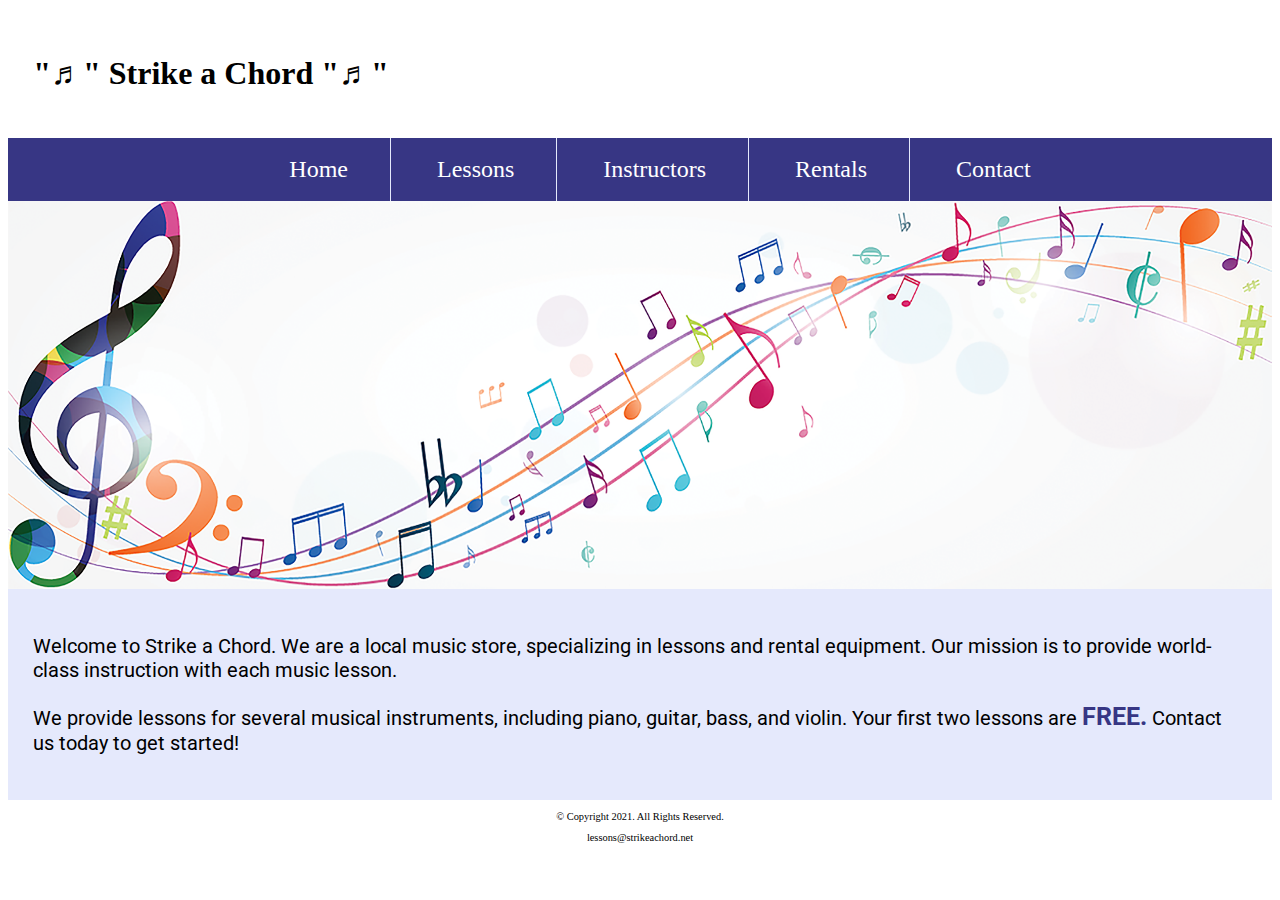
<file: Lab1/music/Index.html>
<!DOCTYPE html>
<!--Student  Name:Theodore Petrides
  File  Name:HTMLlabs CH2
  Date:
-->
<html lang="en">
  <head>
    <link rel="shortcut icon" href="images/favicon.ico"><link rel="icon" type="image/png" sizes="32x32" href="images/favicon-32.png"><link rel="apple-touch-icon" sizes="180x180" href="images/apple- touch-icon.png"><link rel="icon" sizes="192x192" href="images/android-chrome-192.png">
    <meta charset="utf-8">
    <meta name="viewport" content="width=device-width, initial-scale=1.0">
    <link rel="stylesheet" href="css/styles.css">
    <link rel="preconnect" href="https://fonts.googleapis.com">
<link rel="preconnect" href="https://fonts.gstatic.com" crossorigin>
<link href="https://fonts.googleapis.com/css2?family=DM+Serif+Display:ital@1&family=Roboto&display=swap" rel="stylesheet">

    <title>Strike a Chord: Home page </title>
  </head>
  <body>
    <header>
      <h1>"<span class="tab-desk">&#9836;</span>" Strike a Chord "<span class="tab-desk">&#9836;</span>"</h1>
    </header>

    <nav>
      <ul>
            <li><a href="index.html">Home</a></li>
            <li><a href="Lessons.html">Lessons</a></li>
            <li><a href="instructors.html">Instructors</a></li>
            <li><a href="rentals.html">Rentals</a></li>
            <li><a href="contact.html">Contact</a></li>
        </ul>
    </nav>

    <!-- Hero Image -->
    <div class="tab-desk" id="hero">
      <img src="images/music-notes.png" alt="colorful music notes">
    </div>
<!-- Use the main area to add the main content to the webpage -->
    <main>
      <div id="intro">

        <p>Welcome to Strike a Chord. We are a local music store, specializing in
       lessons and rental equipment. Our mission is to provide world-class
       instruction with each music lesson.</p>

       <p>We provide lessons for several musical instruments, including piano,
          guitar, bass, and violin. Your first two lessons are <span class="action">FREE.</span> Contact us
         today to get started!</p>
     </div>
    </main>

    <footer>
      <p>&copy; Copyright 2021. All Rights Reserved.</p>
      <p>lessons@strikeachord.net</p>
    </footer>

  </body>
</html>
</file>
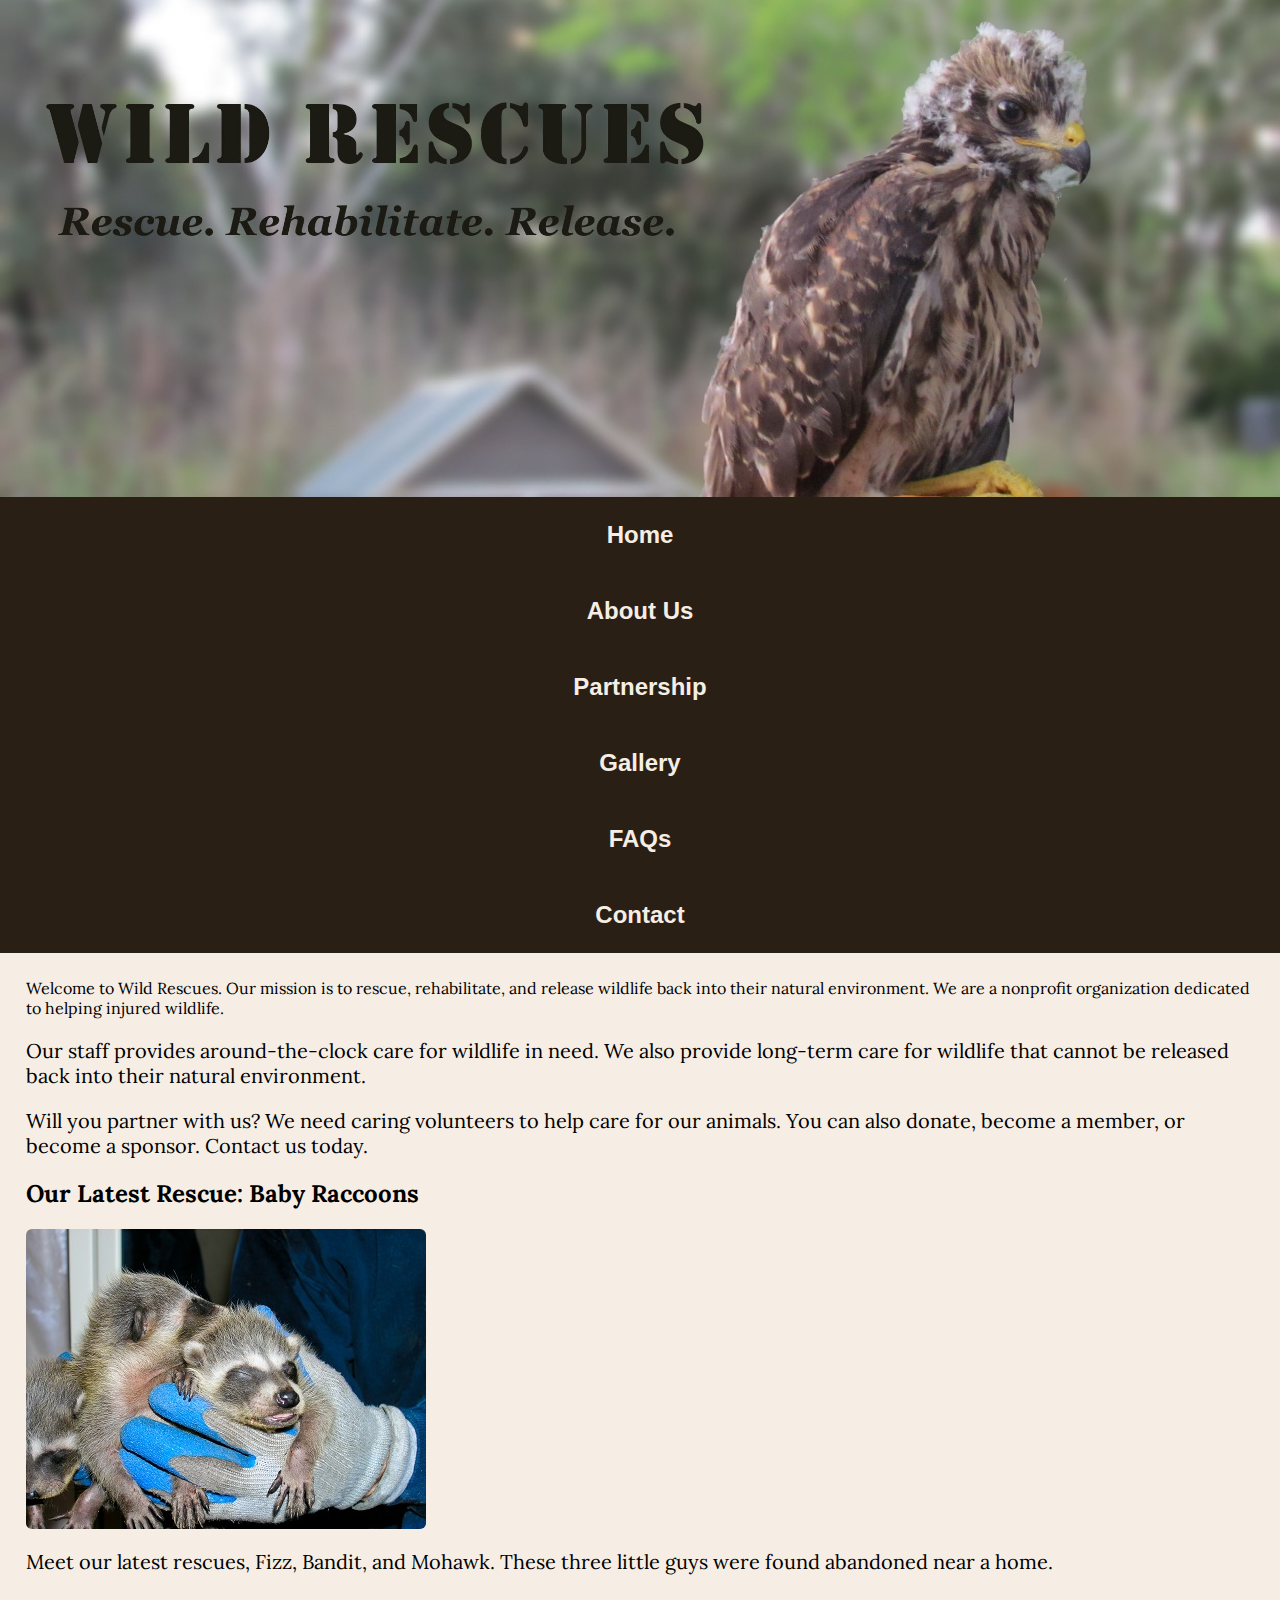
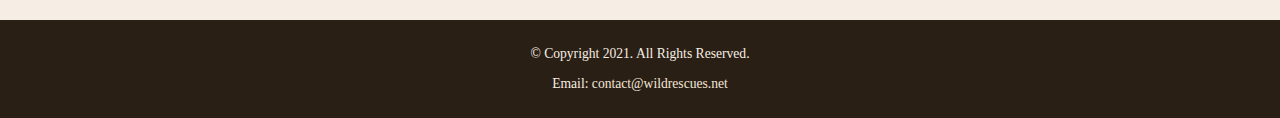
<file: Lab2/Rescue/index.html>
<!DOCTYPE html>
<!--Student  Name:Theodore Petrides
  File  Name:HTMLlabs CH2
  Date:
-->
<html lang="en">
  <head>
    <link rel="shortcut icon" href="images/favicon.ico"><link rel="icon" type="image/png" sizes="32x32" href="images/favicon-32.png"><link rel="apple-touch-icon" sizes="180x180" href="images/apple- touch-icon.png"><link rel="icon" sizes="192x192" href="images/android-chrome-192.png">
    <link rel="preconnect" href="https://fonts.googleapis.com">
    <link rel="preconnect" href="https://fonts.gstatic.com" crossorigin>
    <link href="https://fonts.googleapis.com/css2?family=Emblema+One&family=Lora&display=swap" rel="stylesheet">

    <meta charset="utf-8">
    <meta name="viewport" content="width=device-width, initial-scale=1.0">
    <link rel="stylesheet" href="css/styles.css">
    <title>Wild Rescues: Home </title>
  </head>
  <body>
    <div id="wrapper">
    <header>
      <div class="tab-desk"
      <a href="index.html"><img src="images/baby-hawk.jpg" alt="rescued baby hawk"></a>
    </div>

    <div class="mobile">
      <h1>&#128062; Wild Rescues</h1>
      <h3>Rescue. Rehabilitate. Release.</h3>

    </div>
    </header>

    <nav>
      <ul>
      <li><a href="index.html">Home</a></li>
    <li><a href="about.html">About Us</a></li>
    <li><a href="partnership.html">Partnership</a></li>
    <li><a href="gallery.html">Gallery</a></li>
    <li><a href="faqs.html">FAQs</a></li>
    <li><a href="contact.html">Contact</a></li>
  </ul>
    </nav>
<!-- Use the main area to add the main content to the webpage -->
    <main>
      <div id="welcome"
    <p>Welcome to Wild Rescues. Our mission is to rescue, rehabilitate, and
       release wildlife back into their natural environment. We are a nonprofit
        organization dedicated to helping injured wildlife.</p>

        <p>Our staff provides around-the-clock care for wildlife in need. We
          also provide long-term care for wildlife that cannot be released back
          into their natural environment.</p><p>Will you partner with us? We
            need caring volunteers to help care for our animals. You can also
            donate, become a member, or become a sponsor. Contact us today.</p>
 </div>

 <div id="latest">
   <h2>Our Latest Rescue: Baby Raccoons</h2>
   <img src="images/baby-raccoons.jpg" alt="hands holding three baby raccoons" class="round">
      <p>Meet our latest rescues, Fizz, Bandit, and Mohawk. These three little
        guys were found abandoned near a home.</p>
      </div>
    </main>


    <footer>
      <p>&copy; Copyright 2021. All Rights Reserved.</p>
       <p>Email: <a href="mailto:contact@wildrescues.net">contact@wildrescues.net</a></p>
    </footer>
</div>
  </body>
</html>
</file>
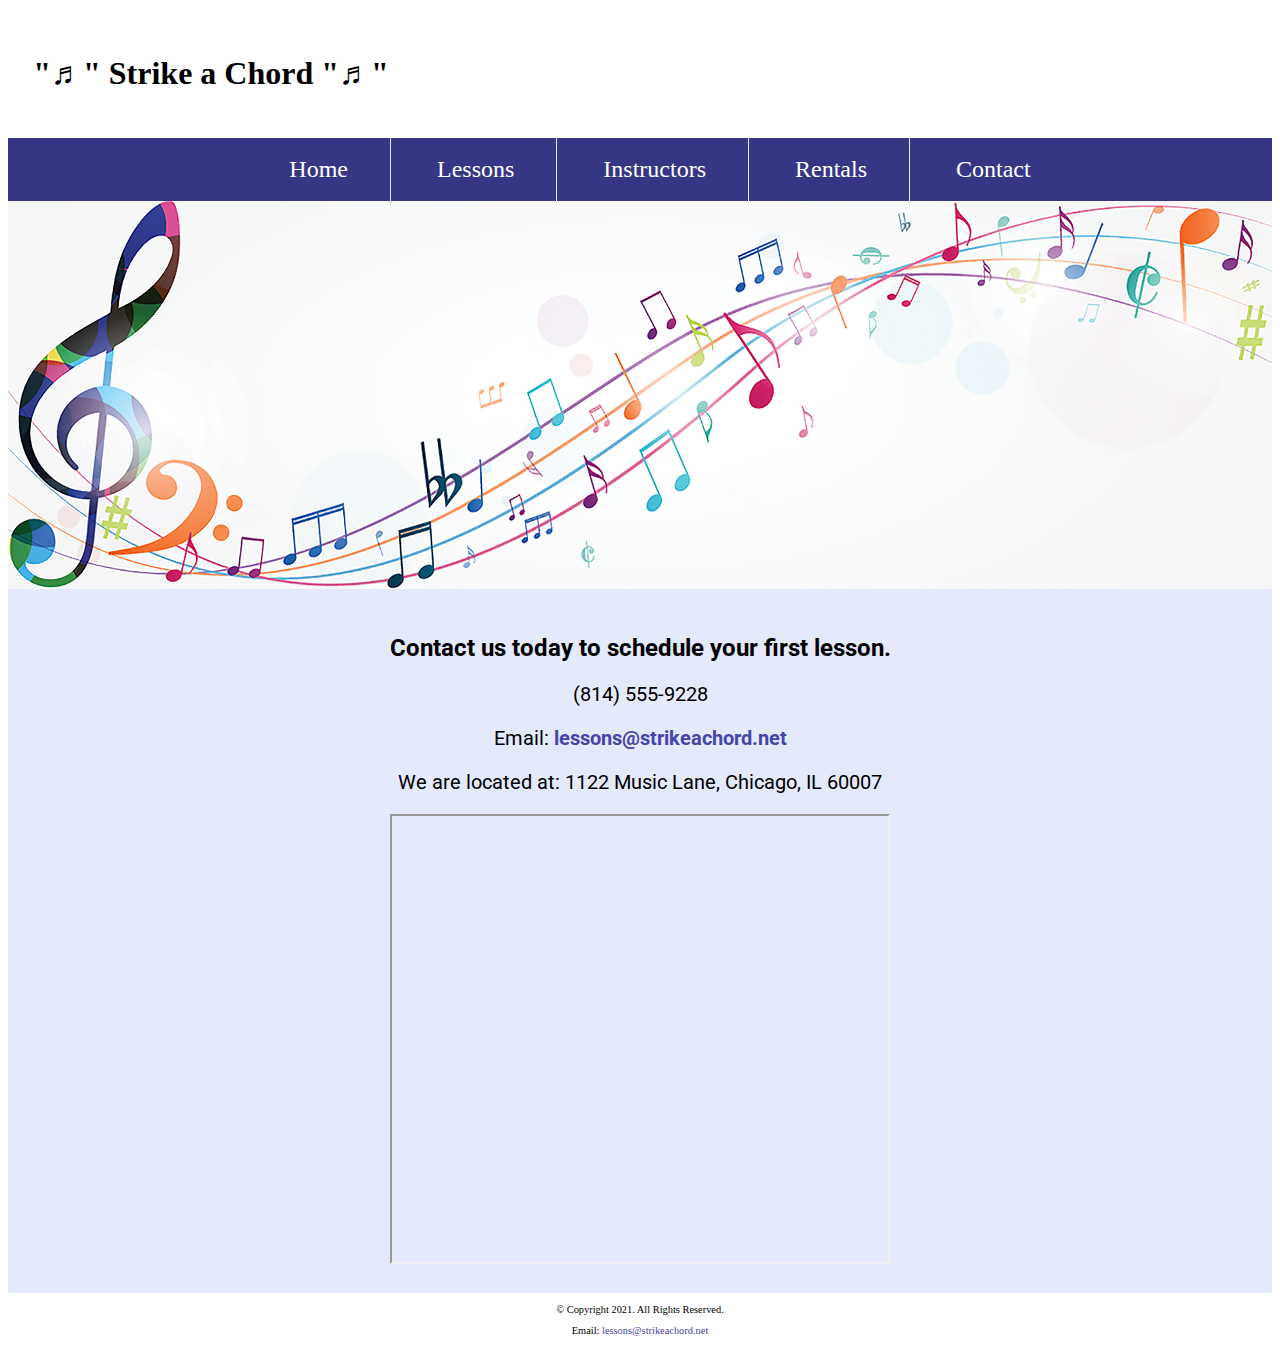
<file: Lab1/music/contact.html>
<!DOCTYPE html>
<!--Student  Name:Theodore Petrides
  File  Name:HTMLlabs CH2
  Date:
-->
<html lang="en">
  <head>
    <link rel="shortcut icon" href="images/favicon.ico"><link rel="icon" type="image/png" sizes="32x32" href="images/favicon-32.png"><link rel="apple-touch-icon" sizes="180x180" href="images/apple- touch-icon.png"><link rel="icon" sizes="192x192" href="images/android-chrome-192.png">
    <meta charset="utf-8">
    <meta name="viewport" content="width=device-width, initial-scale=1.0">
      <link rel="stylesheet" href="css/styles.css">
      <link rel="preconnect" href="https://fonts.googleapis.com">
<link rel="preconnect" href="https://fonts.gstatic.com" crossorigin>
<link href="https://fonts.googleapis.com/css2?family=DM+Serif+Display:ital@1&family=Roboto&display=swap" rel="stylesheet">

    <title>Strike a Chord: Contact </title>
  </head>
  <body>
    <header>
  <h1>"<span class="tab-desk">&#9836;</span>" Strike a Chord "<span class="tab-desk">&#9836;</span>"</h1>
    </header>

    <nav>
      <ul>
            <li><a href="index.html">Home</a></li>
            <li><a href="Lessons.html">Lessons</a></li>
            <li><a href="instructors.html">Instructors</a></li>
            <li><a href="rentals.html">Rentals</a></li>
            <li><a href="contact.html">Contact</a></li>
        </ul>
    </nav>
    <!-- Hero Image -->
    <div class="tab-desk" id="hero">
      <img src="images/music-notes.png" alt="colorful music notes">
    </div>
<!-- Use the main area to add the main content to the webpage -->
    <main>
      <div id="contact">
      <h2>Contact us today to schedule your first lesson.</h2>
        <p class="tel-link mobile">(814) 555-9228</p>
        <p class="tab-desk">(814) 555-9228</p>
        <p>Email: <a class="email-link" href=”mailto:lessons@strikeachord.net”>lessons@strikeachord.net</a></p>
        <p>We are located at: 1122 Music Lane, Chicago, IL 60007</p>
        <iframe src="https://www.google.com/maps/embed?pb=!1m18!1m12!1m3!1d47430.57874990645!2d-88.027712447771!3d42.012911028049
        02!2m3!1f0!2f0!3f0!3m2!1i1024!2i768!4f13.1!3m3!1m2!1s0x880fb1c87fb312c1%3A0x74fc2bccb9ea251e!2sElk%20Grove%20Village%2C%20
        IL%2060007!5e0!3m2!1sen!2sus!4v1663879519491!5m2!1sen!2sus" width="600" height="450" class="map" allowfullscreen="" lo
        ading="lazy" referrerpolicy="no-referrer-when-downgrade">
      </iframe>

      </div>
    </main>

    <footer>
      <p>&copy; Copyright 2021. All Rights Reserved.</p>
      <p>Email: <a href="mailto:lessons@strikechord.net">lessons@strikeachord.net</a></p>
    </footer>

  </body>
</html>
</file>
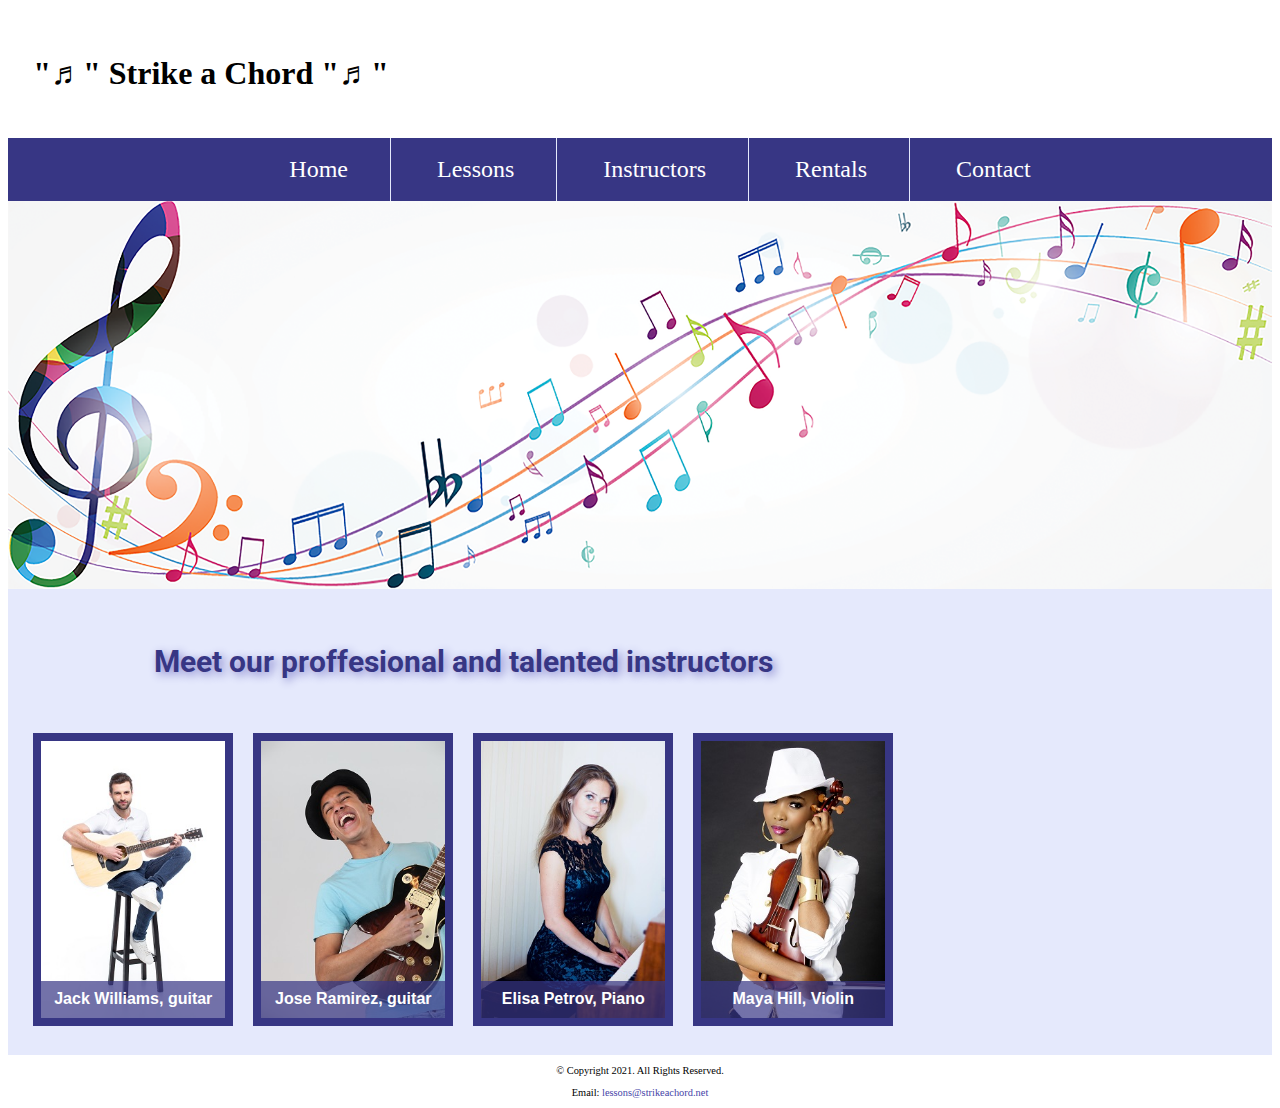
<file: Lab1/music/instructors.html>
<!DOCTYPE html>
<!--Student  Name:Theodore Petrides
  File  Name:HTMLlabs CH2
  Date:
-->
<html lang="en">
  <head>
    <link rel="shortcut icon" href="images/favicon.ico"><link rel="icon" type="image/png" sizes="32x32" href="images/favicon-32.png"><link rel="apple-touch-icon" sizes="180x180" href="images/apple- touch-icon.png"><link rel="icon" sizes="192x192" href="images/android-chrome-192.png">
    <meta charset="utf-8">
    <meta name="viewport" content="width=device-width, initial-scale=1.0">
      <link rel="stylesheet" href="css/styles.css">
      <link rel="preconnect" href="https://fonts.googleapis.com">
<link rel="preconnect" href="https://fonts.gstatic.com" crossorigin>
<link href="https://fonts.googleapis.com/css2?family=DM+Serif+Display:ital@1&family=Roboto&display=swap" rel="stylesheet">

    <title>Strike a Chord: Instructors </title>
  </head>
  <body>
    <header>
    <h1>"<span class="tab-desk">&#9836;</span>" Strike a Chord "<span class="tab-desk">&#9836;</span>"</h1>
    </header>

    <nav>
      <ul>
            <li><a href="index.html">Home</a></li>
            <li><a href="Lessons.html">Lessons</a></li>
            <li><a href="instructors.html">Instructors</a></li>
            <li><a href="rentals.html">Rentals</a></li>
            <li><a href="contact.html">Contact</a></li>
        </ul>
    </nav>
    <!-- Hero Image -->
    <div class="tab-desk" id="hero">
      <img src="images/music-notes.png" alt="colorful music notes">
    </div>
<!-- Use the main area to add the main content to the webpage -->
    <main class="grid">
      <aside>
        <p>Meet our proffesional and talented instructors</p>
      </aside>
      <figure>
            <img src="images/guitar-instructor.jpg" alt="guitar instructor">
            <figcaption>Jack Williams, guitar
            </figcaption>
          </figure>

            <figure>
                <img src="images/electric-guitar-instructor.jpg" alt="electric guitar instructor">
                <figcaption>Jose Ramirez, guitar
                </figcaption>
                </figure>

                <figure>
                <img src="images/piano-instructor.jpg" alt="Piano instructor">
                <figcaption> Elisa Petrov, Piano
                </figcaption>
                </figure>

                <figure>
                  <img src="images/violin-instructor.jpg" alt="Violin instructor">
                  <figcaption>
                    Maya Hill, Violin
                  </figcaption>
                </figure>
    </main>

    <footer>
      <p>&copy; Copyright 2021. All Rights Reserved.</p>
      <p>Email: <a href="mailto:lessons@strikechord.net">lessons@strikeachord.net</a></p>
    </footer>

  </body>
</html>
</file>
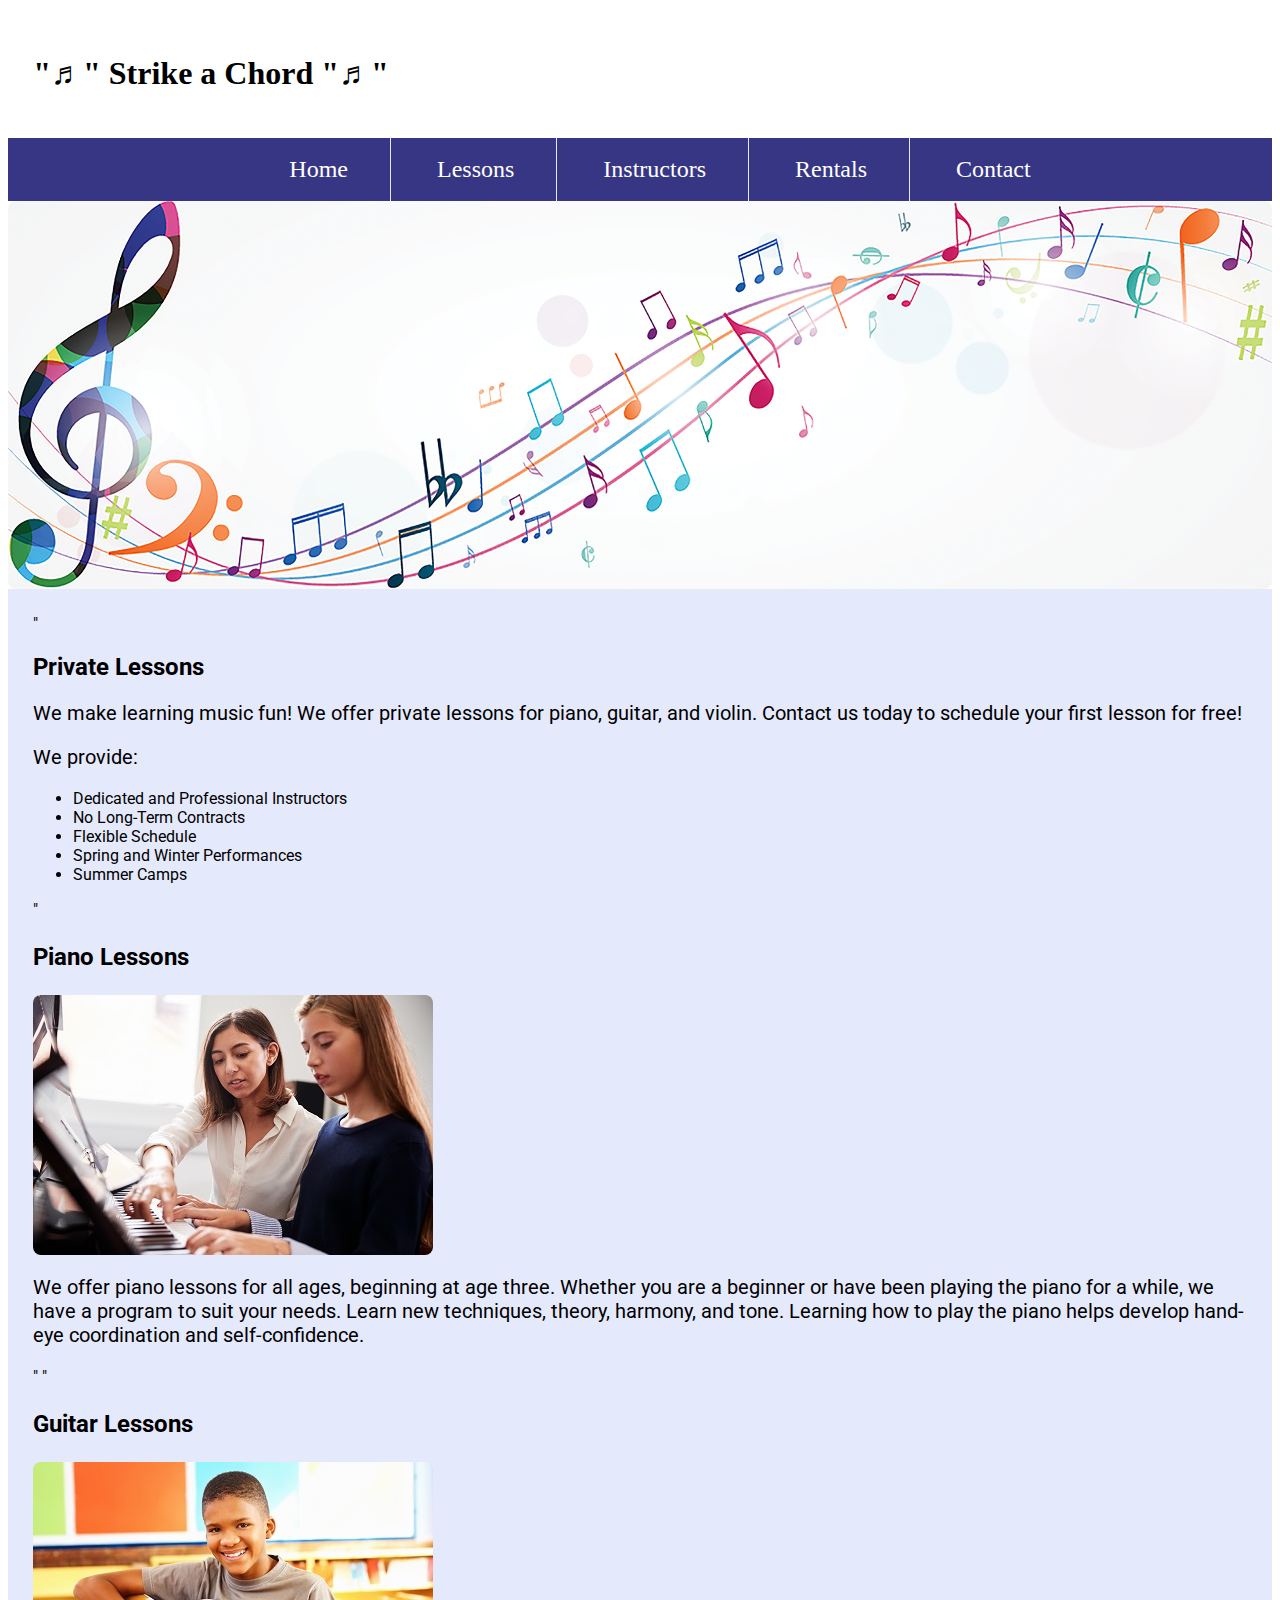
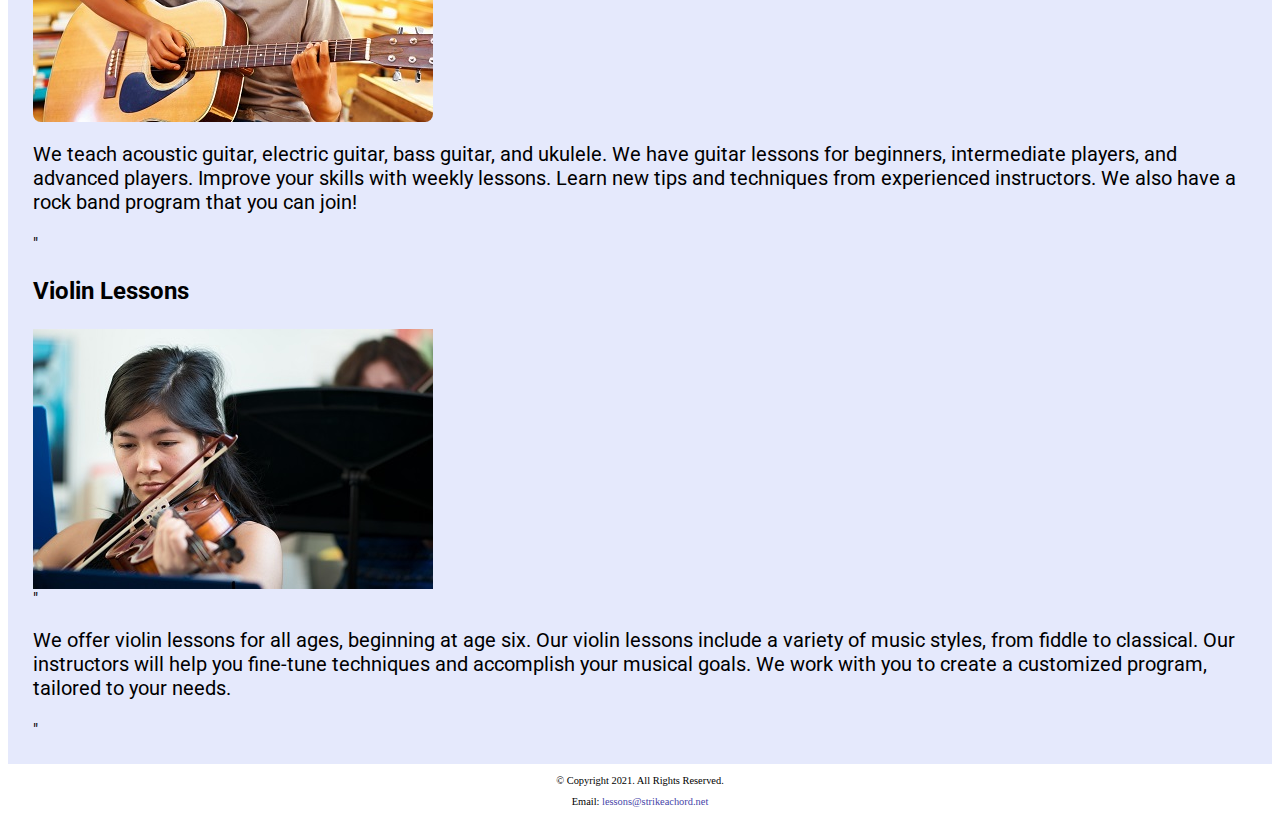
<file: Lab1/music/lessons.html>
<!DOCTYPE html>
<!--Student  Name:Theodore Petrides
  File  Name:HTMLlabs CH2
  Date:
-->
<html lang="en">
  <head>
    <link rel="shortcut icon" href="images/favicon.ico"><link rel="icon" type="image/png" sizes="32x32" href="images/favicon-32.png"><link rel="apple-touch-icon" sizes="180x180" href="images/apple- touch-icon.png"><link rel="icon" sizes="192x192" href="images/android-chrome-192.png">
    <meta charset="utf-8">
    <meta name="viewport" content="width=device-width, initial-scale=1.0">
      <link rel="stylesheet" href="css/styles.css">
      <link rel="preconnect" href="https://fonts.googleapis.com">
<link rel="preconnect" href="https://fonts.gstatic.com" crossorigin>
<link href="https://fonts.googleapis.com/css2?family=DM+Serif+Display:ital@1&family=Roboto&display=swap" rel="stylesheet">

    <title>Strike a Chord: Lessons </title>
  </head>
  <body>
    <header>
    <h1>"<span class="tab-desk">&#9836;</span>" Strike a Chord "<span class="tab-desk">&#9836;</span>"</h1>
    </header>

    <nav>
      <ul>
            <li><a href="index.html">Home</a></li>
            <li><a href="Lessons.html">Lessons</a></li>
            <li><a href="instructors.html">Instructors</a></li>
            <li><a href="rentals.html">Rentals</a></li>
            <li><a href="contact.html">Contact</a></li>
        </ul>
    </nav>
    <!-- Hero Image -->
    <section="hero" class="tab-desk">
      <img src="images/music-notes.png" alt="colorful music notes" class="round">
    </section>
<!-- Use the main area to add the main content to the webpage -->
    <main>
      <section="info">
        "<h2>Private Lessons</h2><p>We make learning music fun! We offer private
           lessons for piano, guitar, and violin. Contact us today to schedule your
            first lesson  for free! </p>

            <p>We provide:</p>
            <ul>
              <li>Dedicated and Professional Instructors</li>
              <li>No Long-Term Contracts</li>
              <li>Flexible Schedule</li>
              <li>Spring and Winter Performances</li>
              <li>Summer Camps</li>
            </ul>"
      </section>

      <section="piano">
        <h3>Piano Lessons</h3>
        <img src="images/piano-lesson.jpg" alt="piano teacher and student sitting at a piano" class="round">
        <p>We offer piano lessons for all ages, beginning at age three. Whether
           you are a beginner or have been playing the piano for a while, we have
           a program to suit your needs. Learn new techniques, theory, harmony, and
            tone. Learning how to play the piano helps develop hand-eye coordination
            and self-confidence.</p>"
      </section>

      <section="guitar">

      "<h3>Guitar Lessons</h3>
      <img src="images/child-guitar.jpg" alt="child with a smile holding a guitar" class="round">
      <p>We teach acoustic guitar, electric guitar, bass guitar, and ukulele.
         We have guitar lessons for beginners, intermediate players, and advanced
          players. Improve your skills with weekly lessons. Learn new tips and
          techniques from experienced instructors. We also have a rock band program
           that you can join!</p>"
         </section>

           <section=violin>
            <h3>Violin Lessons</h3>
             <img src="images/woman-violin.jpg" alt="woman playing the violin" >
             "<p>We offer violin lessons for all ages, beginning at age six. Our
                violin lessons include a variety of music styles, from fiddle to
                 classical. Our instructors will help you fine-tune techniques
                  and accomplish your musical goals. We work with you to create
                  a customized program, tailored to your needs.</p>"
                </section>


    </main>

    <footer>
      <p>&copy; Copyright 2021. All Rights Reserved.</p>
      <p>Email: <a href="mailto:lessons@strikechord.net">lessons@strikeachord.net</a></p>
    </footer>

  </body>
</html>
</file>
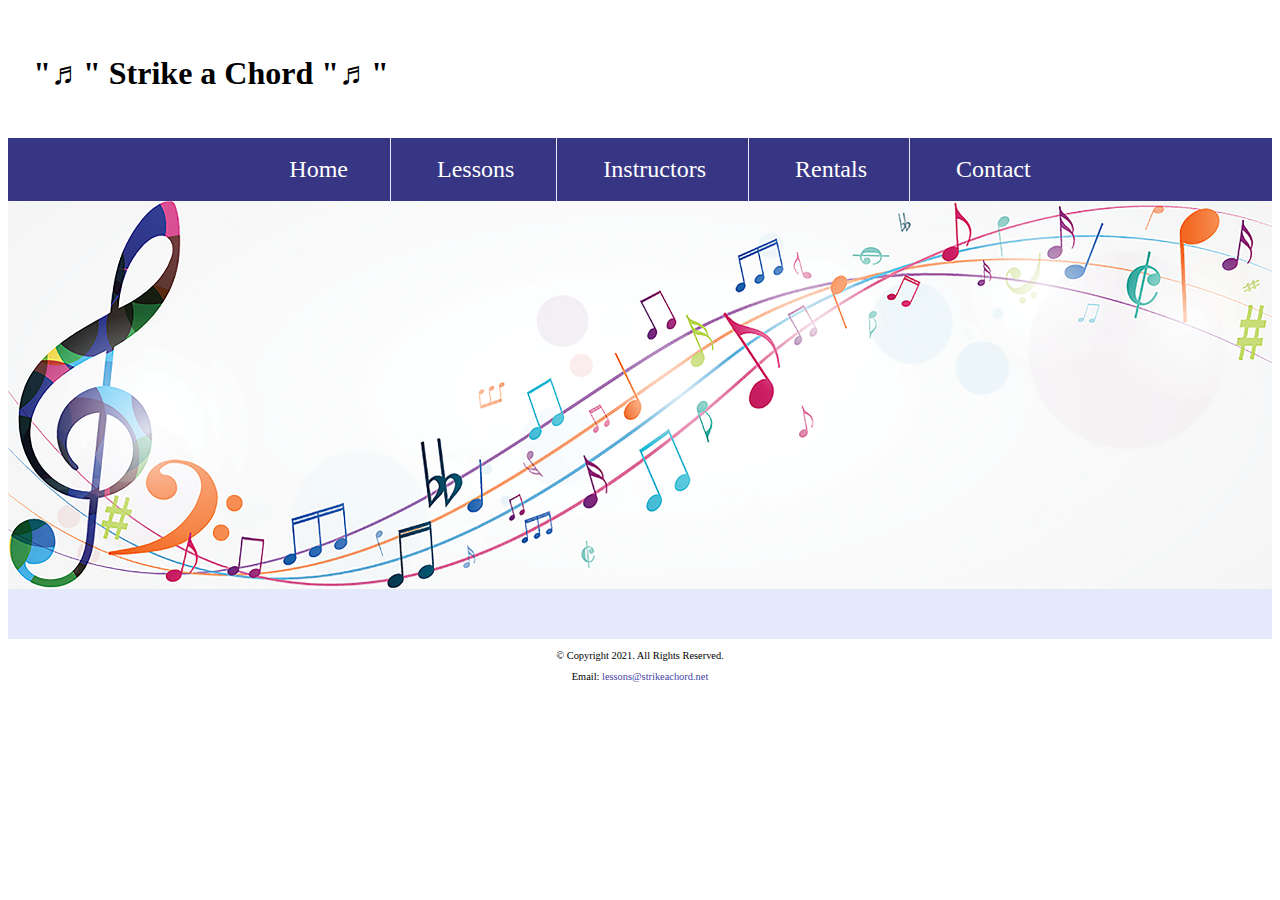
<file: Lab1/music/Template.html>
<!DOCTYPE html>
<!--Student  Name:Theodore Petrides
  File  Name:HTMLlabs CH2
  Date:
-->
<html lang="en">
  <head>
    <link rel="shortcut icon" href="images/favicon.ico"><link rel="icon" type="image/png" sizes="32x32" href="images/favicon-32.png"><link rel="apple-touch-icon" sizes="180x180" href="images/apple- touch-icon.png"><link rel="icon" sizes="192x192" href="images/android-chrome-192.png">
    <meta charset="utf-8">
    <meta name="viewport" content="width=device-width, initial-scale=1.0">
      <link rel="stylesheet" href="css/styles.css">
      <link rel="preconnect" href="https://fonts.googleapis.com">
<link rel="preconnect" href="https://fonts.gstatic.com" crossorigin>
<link href="https://fonts.googleapis.com/css2?family=DM+Serif+Display:ital@1&family=Roboto&display=swap" rel="stylesheet">

    <title>Strike a Chord: Template </title>
  </head>
  <body>
    <header>
    <h1>"<span class="tab-desk">&#9836;</span>" Strike a Chord "<span class="tab-desk">&#9836;</span>"</h1>
    </header>

    <nav>
      <ul>
            <li><a href="index.html">Home</a></li>
            <li><a href="Lessons.html">Lessons</a></li>
            <li><a href="instructors.html">Instructors</a></li>
            <li><a href="rentals.html">Rentals</a></li>
            <li><a href="contact.html">Contact</a></li>
        </ul>
    </nav>
    <!-- Hero Image -->
    <div class="tab-desk" id="hero">
      <img src="images/music-notes.png" alt="colorful music notes">
    </div>
<!-- Use the main area to add the main content to the webpage -->
    <main>
      <div>
      </div>
    </main>

    <footer>
      <p>&copy; Copyright 2021. All Rights Reserved.</p>
      <p>Email: <a href="mailto:lessons@strikechord.net">lessons@strikeachord.net</a></p>
    </footer>

  </body>
</html>
</file>
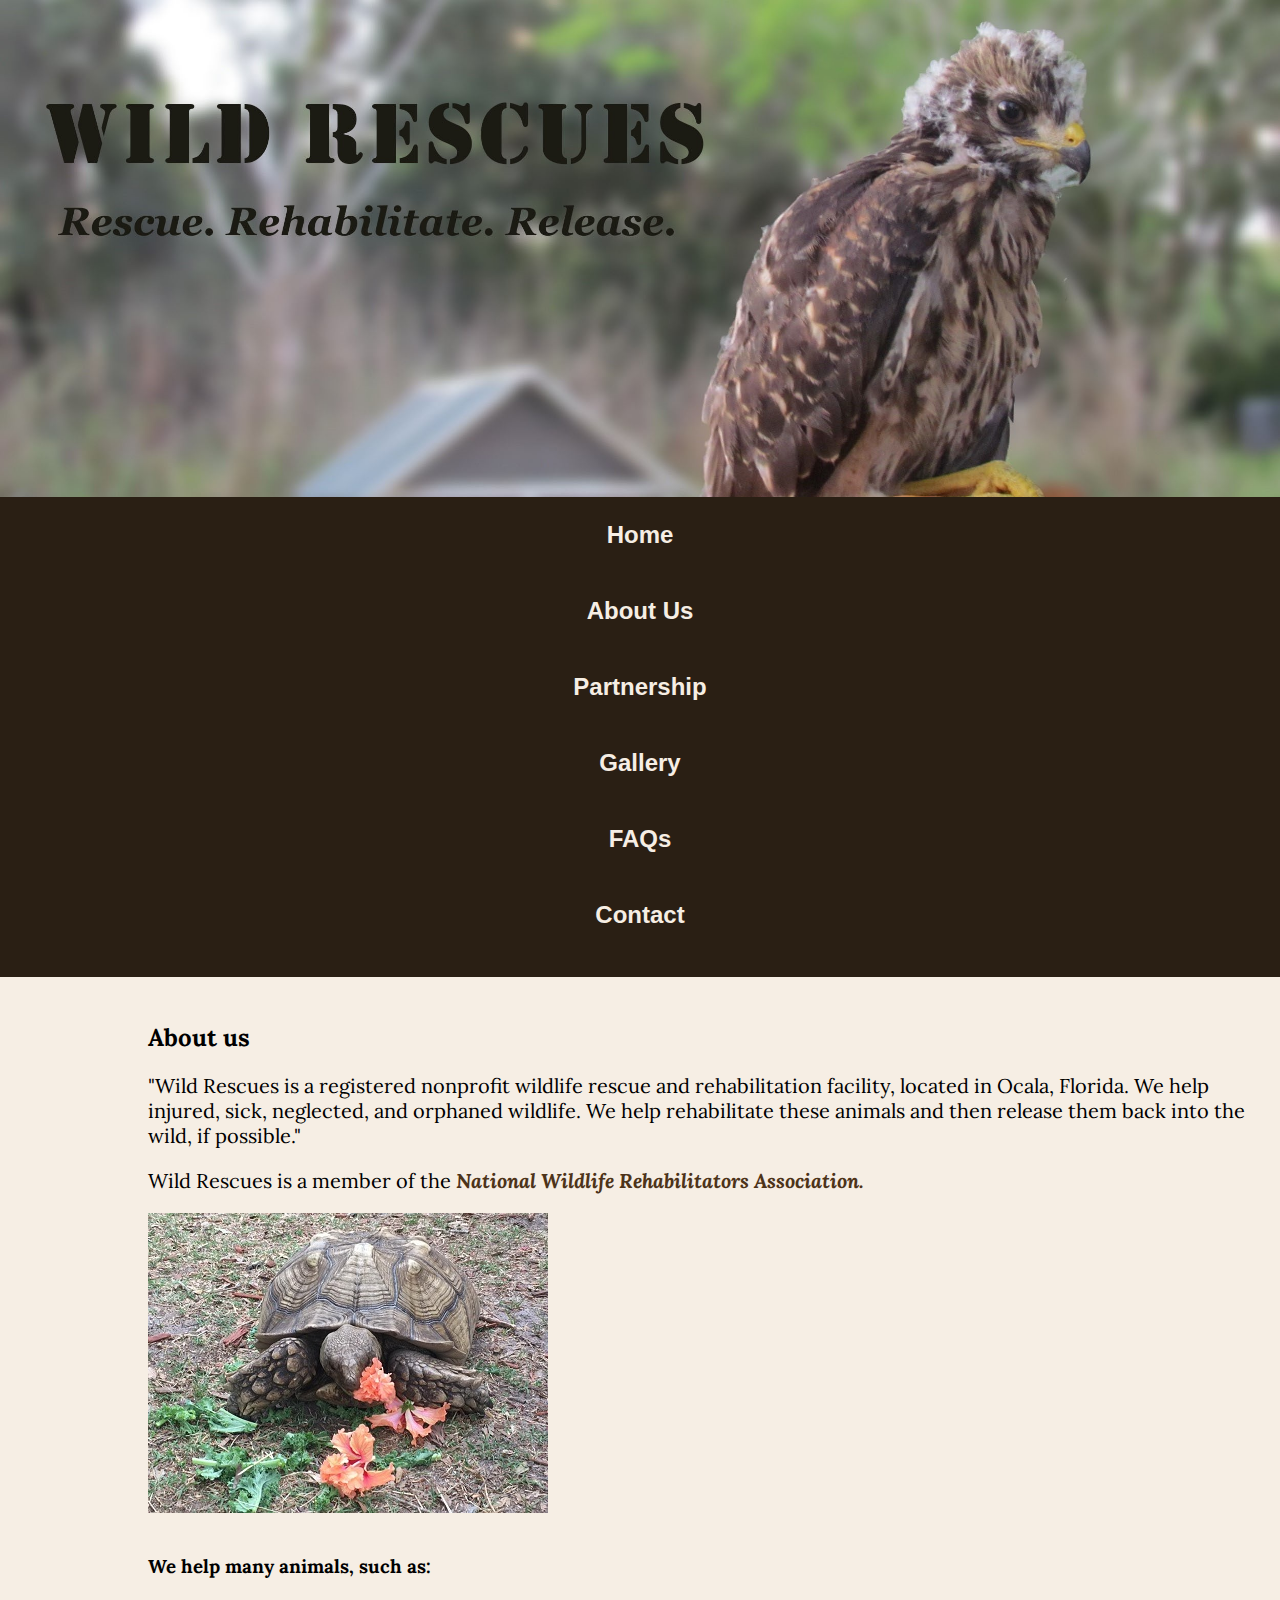
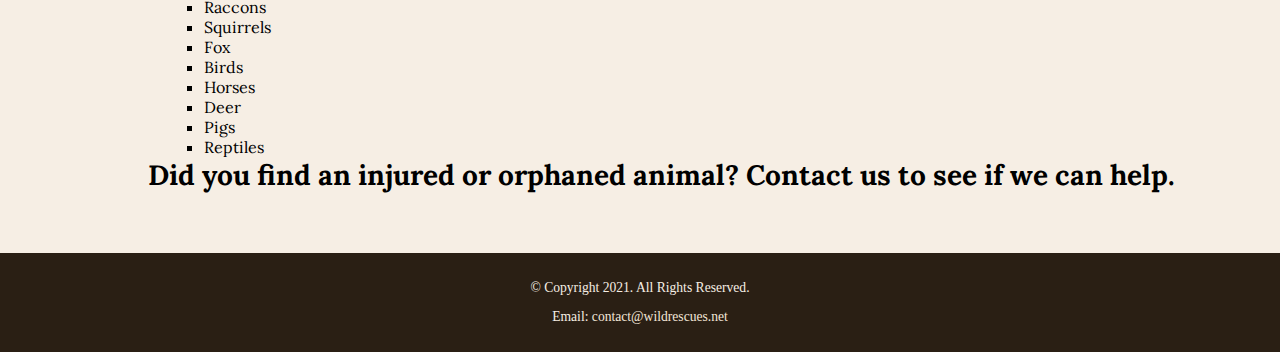
<file: Lab2/Rescue/about.html>
<!DOCTYPE html>
<!--Student  Name:Theodore Petrides
  File  Name:HTMLlabs CH2
  Date:
-->
<html lang="en">
  <head>
    <link rel="shortcut icon" href="images/favicon.ico"><link rel="icon" type="image/png" sizes="32x32" href="images/favicon-32.png"><link rel="apple-touch-icon" sizes="180x180" href="images/apple- touch-icon.png"><link rel="icon" sizes="192x192" href="images/android-chrome-192.png">
    <link rel="preconnect" href="https://fonts.googleapis.com">
    <link rel="preconnect" href="https://fonts.gstatic.com" crossorigin>
    <link href="https://fonts.googleapis.com/css2?family=Emblema+One&family=Lora&display=swap" rel="stylesheet">

    <meta charset="utf-8">
    <meta name="viewport" content="width=device-width, initial-scale=1.0">
    <link rel="stylesheet" href="css/styles.css">
    <title>Wild Rescues: About Us </title>
  </head>
  <body>
    <div id="wrapper">
    <header>
      <div class="tab-desk"
      <a href="index.html"><img src="images/baby-hawk.jpg" alt="rescued baby hawk"></a>
    </div>

    <div class="mobile">
      <h1>&#128062; Wild Rescues</h1>
      <h3>Rescue. Rehabilitate. Release.</h3>

    </div>
    </header>

    <nav>
      <ul>
      <li><a href="index.html">Home</a></li>
    <li><a href="about.html">About Us</a></li>
    <li><a href="partnership.html">Partnership</a></li>
    <li><a href="gallery.html">Gallery</a></li>
    <li><a href="faqs.html">FAQs</a></li>
    <li><a href="contact.html">Contact</p></a></li>
  </ul>
    </nav>
<!-- Use the main area to add the main content to the webpage -->
    <main>
      <div id=info>
        <h2>About us</h2>

          <p>"Wild Rescues is a registered nonprofit wildlife rescue and
            rehabilitation facility, located in Ocala, Florida. We help injured,
             sick, neglected, and orphaned wildlife. We help rehabilitate these
             animals and then release them back into the wild, if possible."</p>

         <p>Wild Rescues is a member of the <a class="link" href="https://www.nrawildlife.org">National Wildlife Rehabilitators Association.</a></p>

            <img src="images/tortoise.jpg" alt="tortoise eating vegitabless" >

            <h3>We help many animals, such as:</h3>
            <ul>
              <li>Raccons</li>
              <li>Squirrels</li>
              <li>Fox</li>
              <li>Birds</li>
              <li>Horses</li>
              <li>Deer</li>
              <li>Pigs</li>
              <li>Reptiles</li>
              </ul>

              <span class="action" <p>Did you find an injured or orphaned animal? Contact us to see if we can help.</p></span>
      </div>
    </main>

    <footer>
      <p>&copy; Copyright 2021. All Rights Reserved.</p>
       <p>Email: <a href="mailto:contact@wildrescues.net">contact@wildrescues.net</a></p>
    </footer>
</div>
  </body>
</html>
</file>
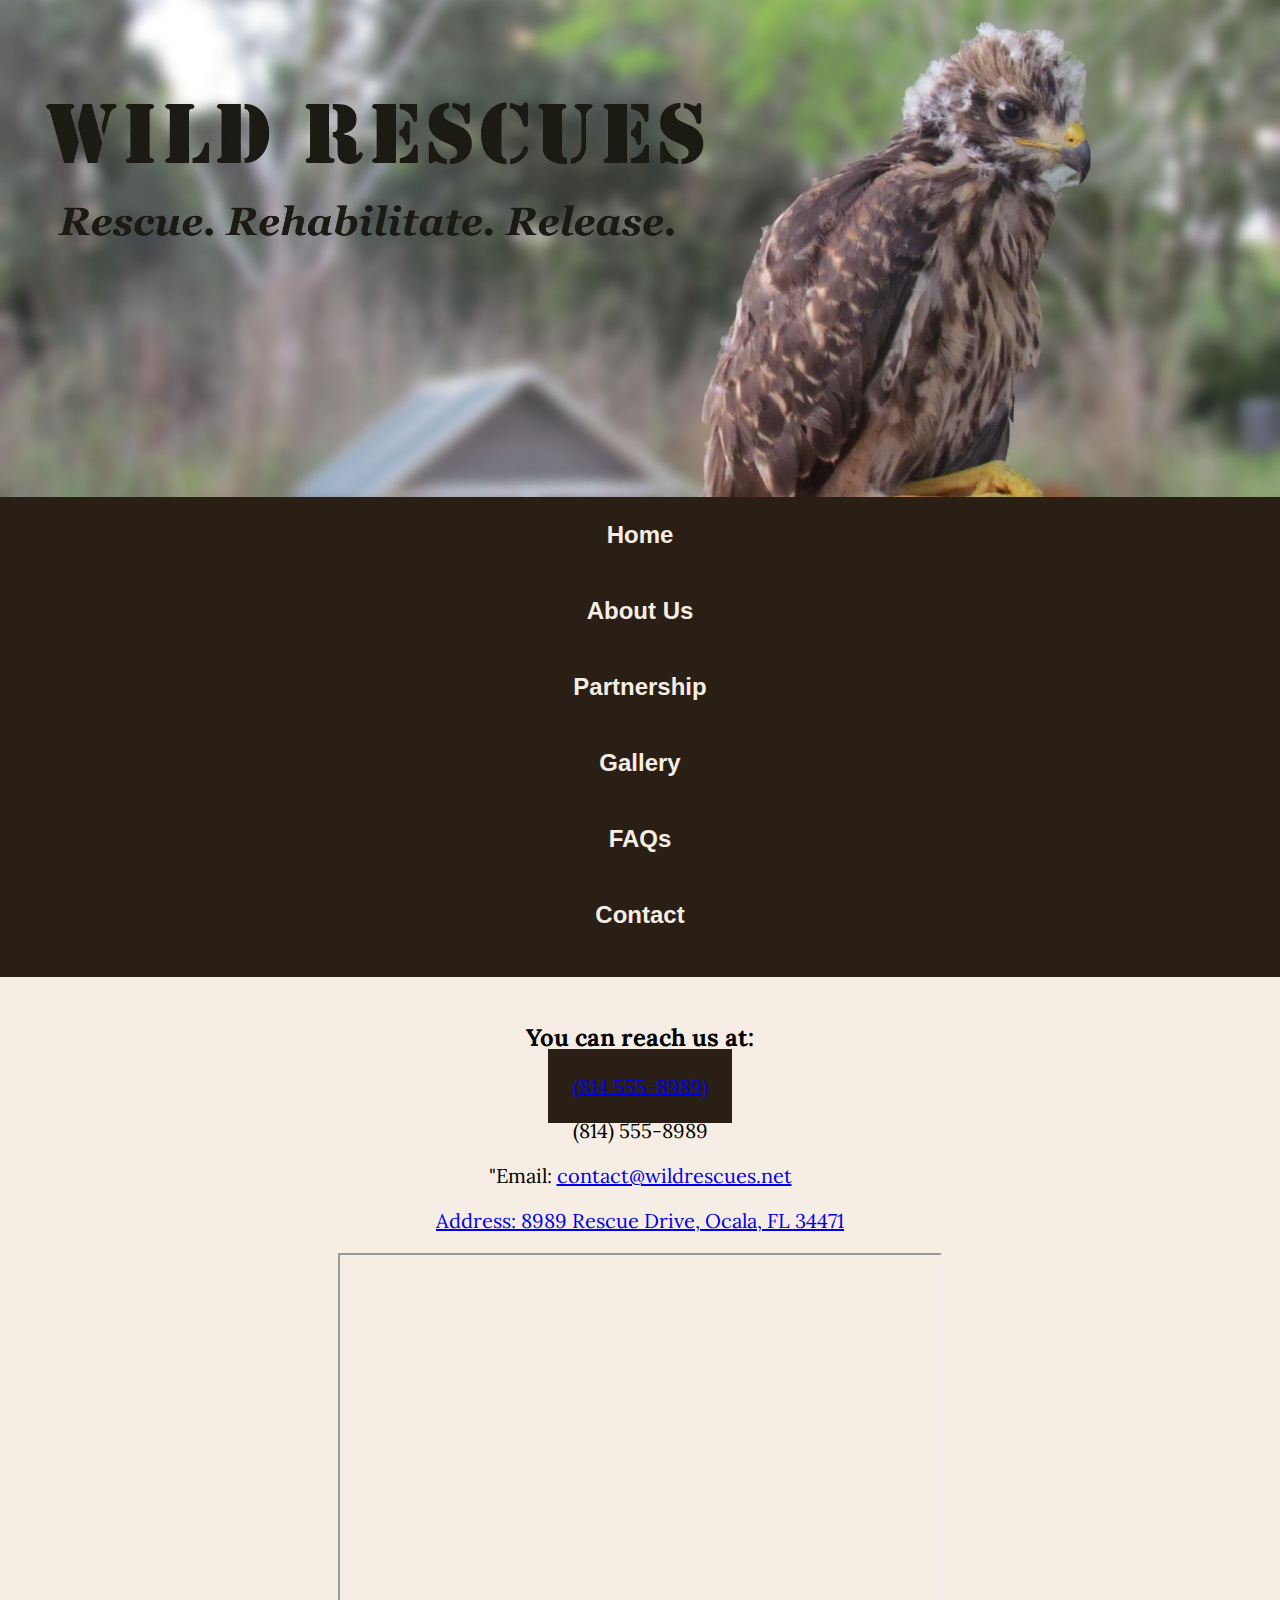
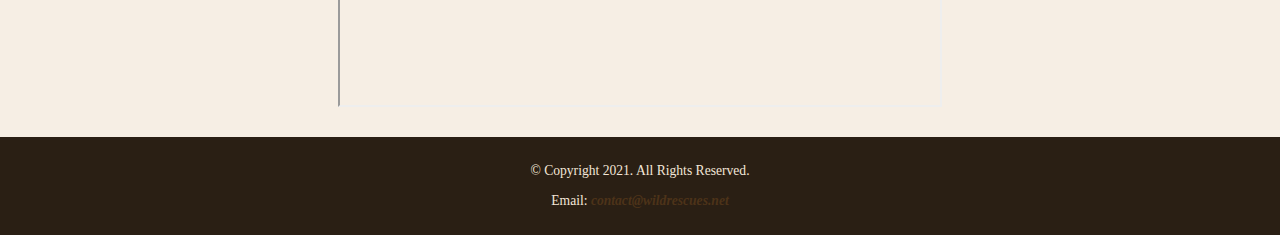
<file: Lab2/Rescue/contact.html>
<!DOCTYPE html>
<!--Student  Name:Theodore Petrides
  File  Name:HTMLlabs CH2
  Date:
-->
<html lang="en">
  <head>
    <link rel="shortcut icon" href="images/favicon.ico"><link rel="icon" type="image/png" sizes="32x32" href="images/favicon-32.png"><link rel="apple-touch-icon" sizes="180x180" href="images/apple- touch-icon.png"><link rel="icon" sizes="192x192" href="images/android-chrome-192.png">
    <link rel="preconnect" href="https://fonts.googleapis.com">
    <link rel="preconnect" href="https://fonts.gstatic.com" crossorigin>
    <link href="https://fonts.googleapis.com/css2?family=Emblema+One&family=Lora&display=swap" rel="stylesheet">

    <meta charset="utf-8">
    <meta name="viewport" content="width=device-width, initial-scale=1.0">
    <link rel="stylesheet" href="css/styles.css">
    <title>Wild Rescues: Template </title>
  </head>
  <body>
    <div id="wrapper">
    <header>
      <div class="tab-desk"
      <a href="index.html"><img src="images/baby-hawk.jpg" alt="rescued baby hawk"></a>
    </div>

    <div class="mobile">
      <h1>&#128062; Wild Rescues</h1>
      <h3>Rescue. Rehabilitate. Release.</h3>

    </div>
    </header>

    <nav>
      <ul>
      <li><a href="index.html">Home</a></li>
    <li><a href="about.html">About Us</a></li>
    <li><a href="partnership.html">Partnership</a></li>
    <li><a href="gallery.html">Gallery</a></li>
    <li><a href="faqs.html">FAQs</a></li>
    <li><a href="contact.html">Contact</p></a></li>
  </ul>
    </nav>
<!-- Use the main area to add the main content to the webpage -->
    <main>
      <div id=contact>
        <h2>You can reach us at:</h2>
        <p> <a class="tel-link"class="round"class="mobile" href="tel:+18145558989">(814 555-8989)</a></p>
        <p class="tab-desk"> (814) 555-8989</p>
        <p>"Email: <a href="mailto:contact@wildrescues .net">contact@wildrescues.net</a</p>
          <p>Address: 8989 Rescue Drive, Ocala, FL 34471</p>
          <iframe src="https://www.google.com/maps/embed?pb=!1m18!1m12!1m3!1d47430.57874990645!2d-88.027712447771!3d42.012911028049
          02!2m3!1f0!2f0!3f0!3m2!1i1024!2i768!4f13.1!3m3!1m2!1s0x880fb1c87fb312c1%3A0x74fc2bccb9ea251e!2sElk%20Grove%20Village%2C%20
          IL%2060007!5e0!3m2!1sen!2sus!4v1663879519491!5m2!1sen!2sus" width="600" height="450" class="map" allowfullscreen="" lo
          ading="lazy" referrerpolicy="no-referrer-when-downgrade"></iframe>
      </div>
    </main>

    <footer>
      <p>&copy; Copyright 2021. All Rights Reserved.</p>
       <p>Email: <a class="link" href="mailto:contact@wildrescues.net">contact@wildrescues.net</a></p>
    </footer>
</div>
  </body>
</html>
</file>
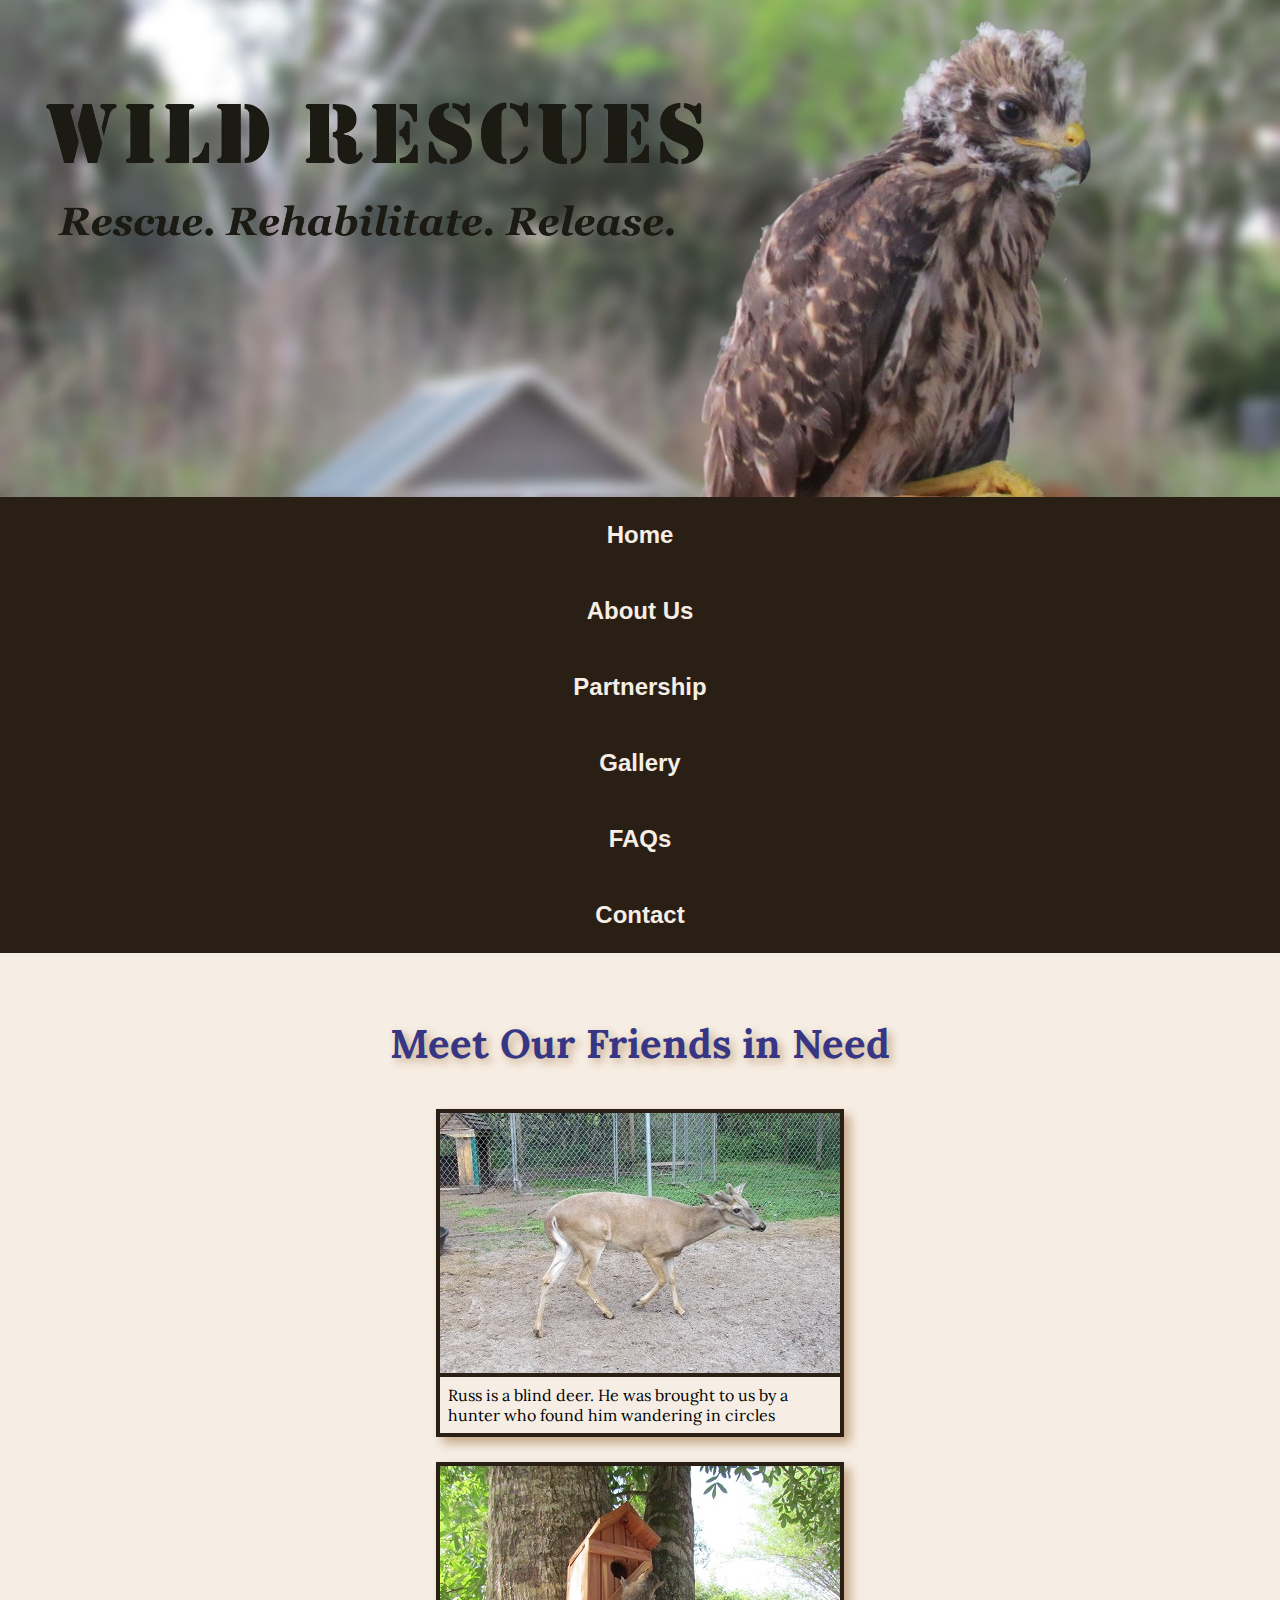
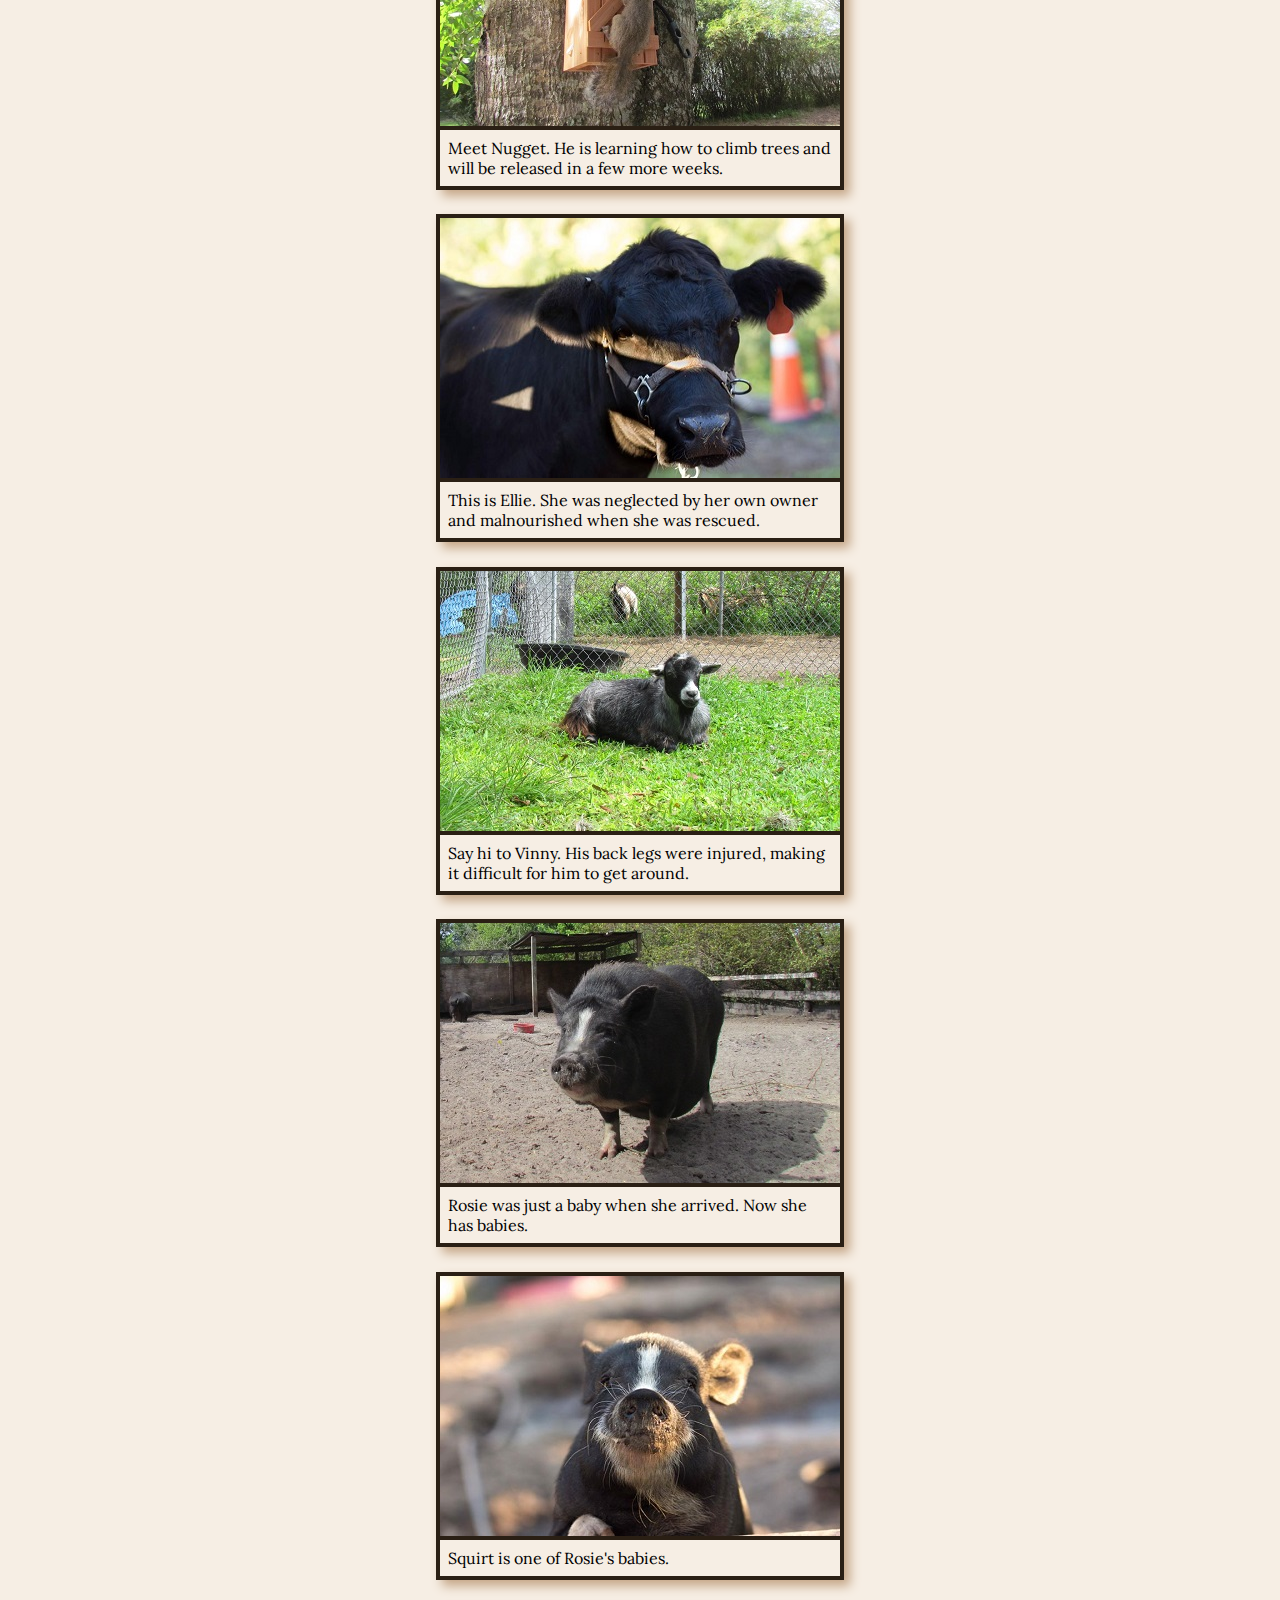
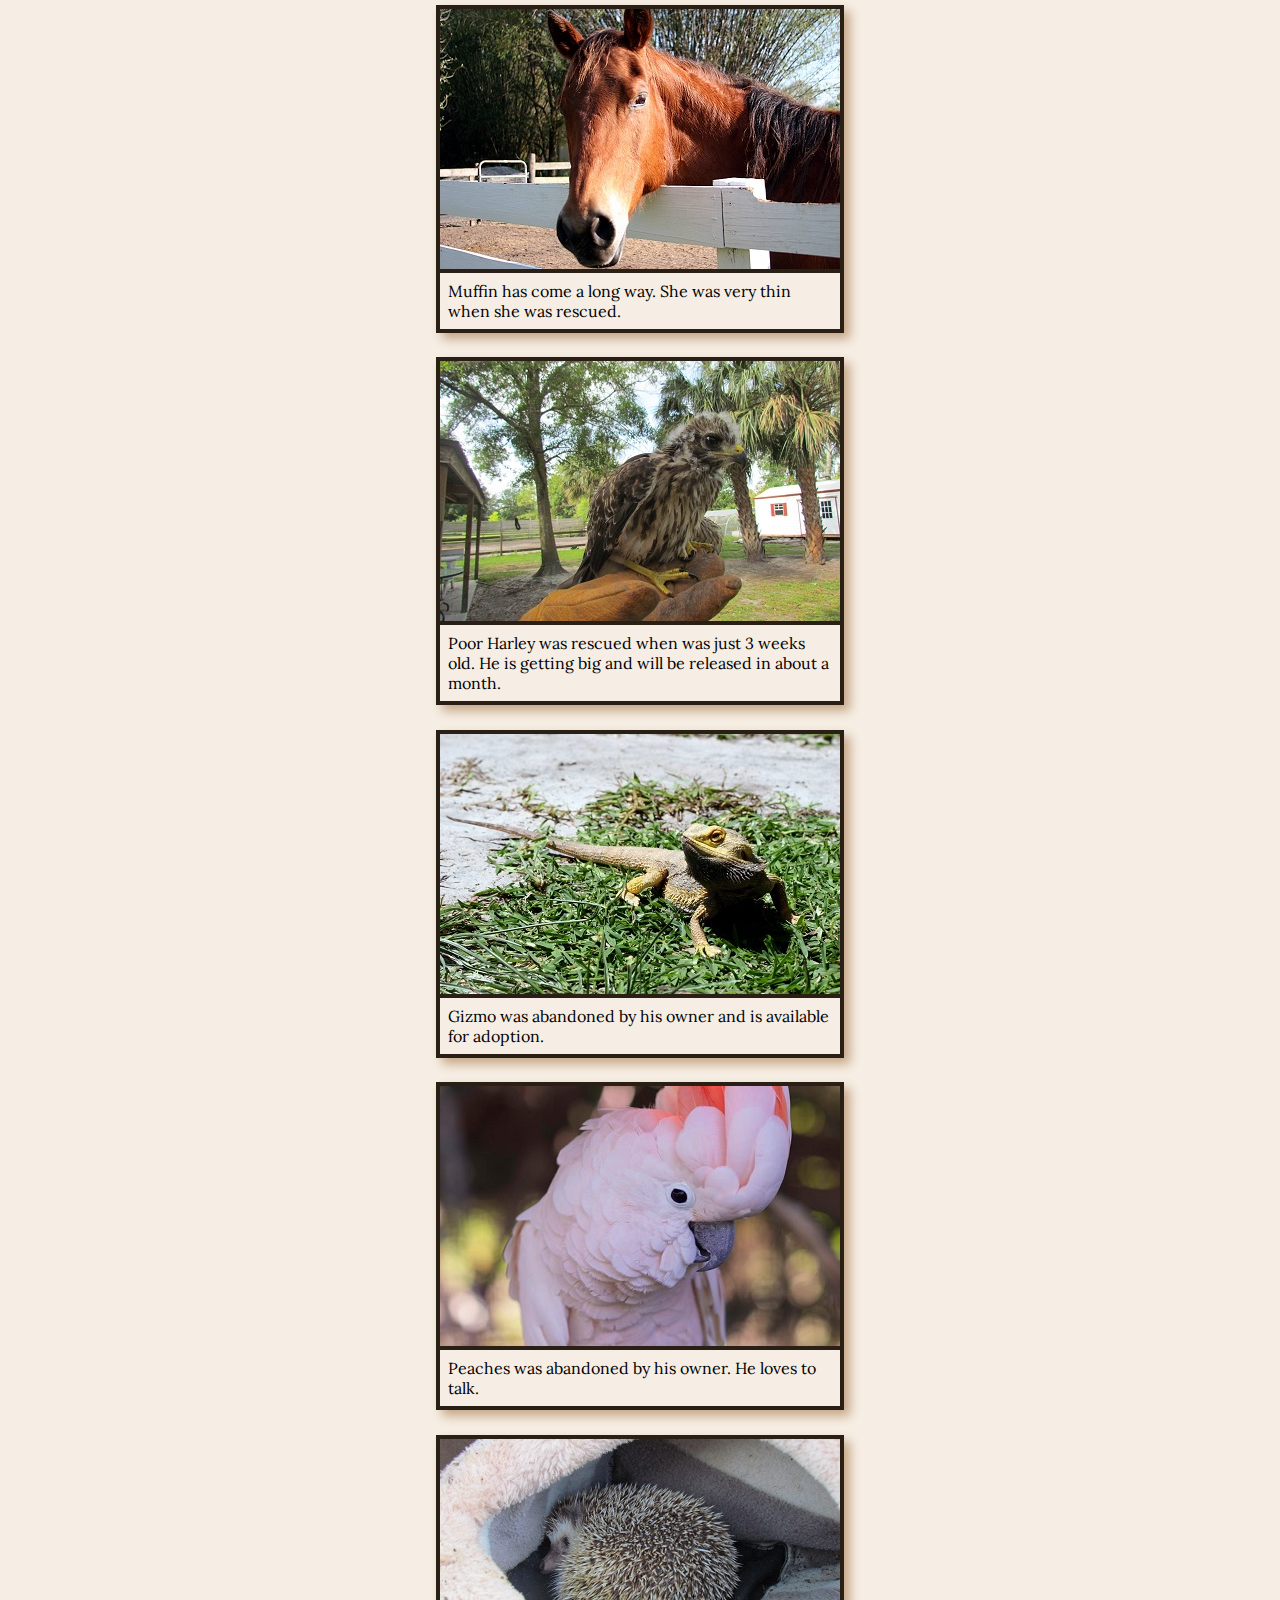
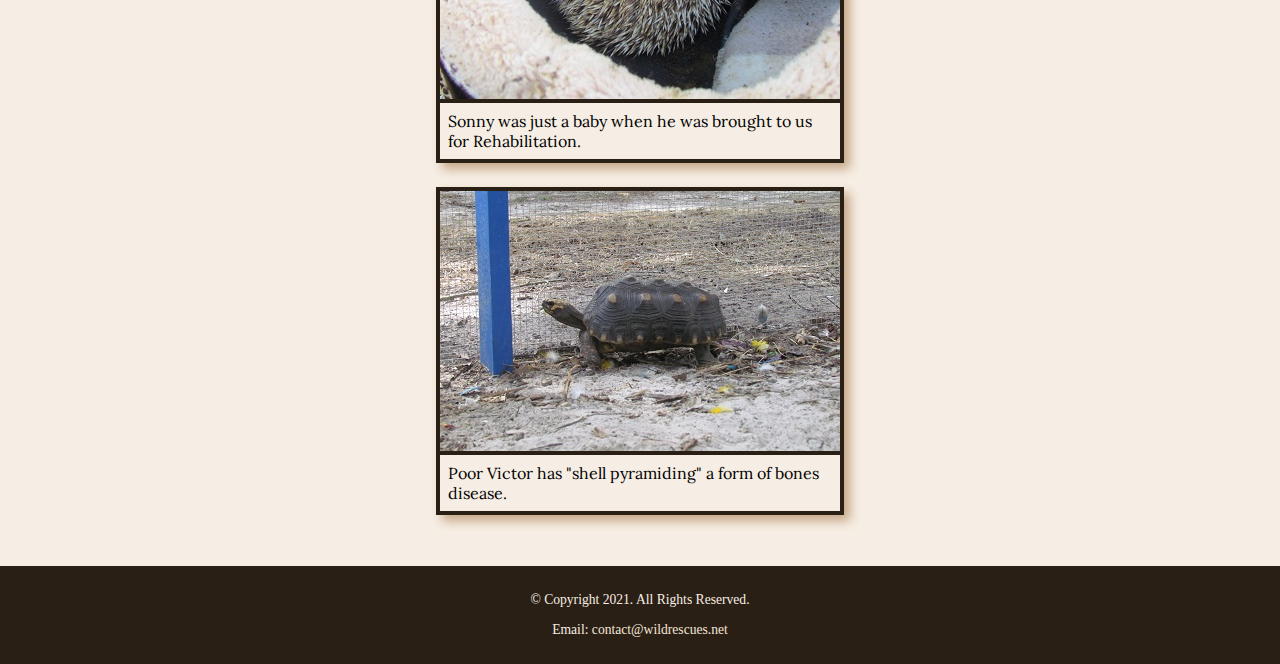
<file: Lab2/Rescue/gallery.html>
<!DOCTYPE html>
<!--Student  Name:Theodore Petrides
  File  Name:HTMLlabs CH2
  Date:
-->
<html lang="en">
  <head>
    <link rel="shortcut icon" href="images/favicon.ico"><link rel="icon" type="image/png" sizes="32x32" href="images/favicon-32.png"><link rel="apple-touch-icon" sizes="180x180" href="images/apple- touch-icon.png"><link rel="icon" sizes="192x192" href="images/android-chrome-192.png">
    <link rel="preconnect" href="https://fonts.googleapis.com">
    <link rel="preconnect" href="https://fonts.gstatic.com" crossorigin>
    <link href="https://fonts.googleapis.com/css2?family=Emblema+One&family=Lora&display=swap" rel="stylesheet">

    <meta charset="utf-8">
    <meta name="viewport" content="width=device-width, initial-scale=1.0">
    <link rel="stylesheet" href="css/styles.css">
    <title>Wild Rescues: Gallery </title>
  </head>
  <body>
    <div id="wrapper">
    <header>
      <div class="tab-desk"
      <a href="index.html"><img src="images/baby-hawk.jpg" alt="rescued baby hawk"></a>
    </div>

    <div class="mobile">
      <h1>&#128062; Wild Rescues</h1>
      <h3>Rescue. Rehabilitate. Release.</h3>

    </div>
    </header>

    <nav>
      <ul>
      <li><a href="index.html">Home</a></li>
    <li><a href="about.html">About Us</a></li>
    <li><a href="partnership.html">Partnership</a></li>
    <li><a href="gallery.html">Gallery</a></li>
    <li><a href="faqs.html">FAQs</a></li>
    <li><a href="contact.html">Contact</a></li>
  </ul>
    </nav>
<!-- Use the main area to add the main content to the webpage -->
    <main>
      <aside>
          <p>Meet Our Friends in Need</p>
      </aside>
    <figure><!-- Figure element 1-->
        <img src="images/blind-deer.jpg" alt="blind deer">
        <figcaption>Russ is a blind deer. He was brought to us by a hunter who found him wandering in circles
        </figcaption>
      </figure>

        <figure><!-- Figure element 2-->
            <img src="images/baby-squirrel.jpg" alt="baby squirrel on a tree house">
            <figcaption>Meet Nugget. He is learning how to climb trees and will be released in a few more weeks.
            </figure>

            <figure><!-- Figure element 3-->
            <img src="images/cow.jpg" alt="face of a cow">
            <figcaption> This is Ellie. She was neglected by her own owner and malnourished when she was rescued.
            </figcaption>
            </figure>

            <figure><!-- Figure element 4-->
              <img src="images/goat.jpg" alt="goat laying in grass">
              <figcaption> Say hi to Vinny. His back legs were injured, making it difficult for him to get around.
              </figcaption>
            </figure>

            <figure><!-- Figure element 5-->
              <img src="images/pig.jpg" alt="pig standing">
              <figcaption> Rosie was just a baby when she arrived. Now she has babies.
              </figcaption>
            </figure>

            <figure><!-- Figure element 6-->
              <img src="images/baby-pig.jpg" alt="pig standing">
              <figcaption> Squirt is one of Rosie's babies.
              </figcaption>
            </figure>

            <figure><!-- Figure element 7-->
              <img src="images/horse.jpg" alt="face of a horse">
              <figcaption> Muffin has come a long way. She was very thin when she was rescued.
              </figcaption>
            </figure>

            <figure><!-- Figure element 8-->
              <img src="images/hawk.jpg" alt="baby hawk">
              <figcaption> Poor Harley was rescued when was just 3 weeks old. He is getting big and will be released in about a month.
              </figcaption>
            </figure>

            <figure><!-- Figure element 9-->
              <img src="images/bearded-dragon.jpg" alt="bearded Dragon">
              <figcaption> Gizmo was abandoned by his owner and is available for adoption.
              </figcaption>
            </figure>

            <figure><!-- Figure element 10-->
              <img src="images/bird.jpg" alt="cockatoo">
              <figcaption> Peaches was abandoned by his owner. He loves to talk.
              </figcaption>
            </figure>

            <figure><!-- Figure element 11-->
              <img src="images/hedgehog.jpg" alt="hedgehog">
              <figcaption> Sonny was just a baby when he was brought to us for Rehabilitation.
              </figcaption>
            </figure>

            <figure><!-- Figure element 12-->
              <img src="images/tortoise-pyramid.jpg" alt="tortoises with shell pyramiding">
              <figcaption> Poor Victor has "shell pyramiding" a form of bones disease.
              </figcaption>
            </figure>


    </main>

    <footer>
      <p>&copy; Copyright 2021. All Rights Reserved.</p>
       <p>Email: <a href="mailto:contact@wildrescues.net">contact@wildrescues.net</a></p>
    </footer>

  </body>
</html>
</file>
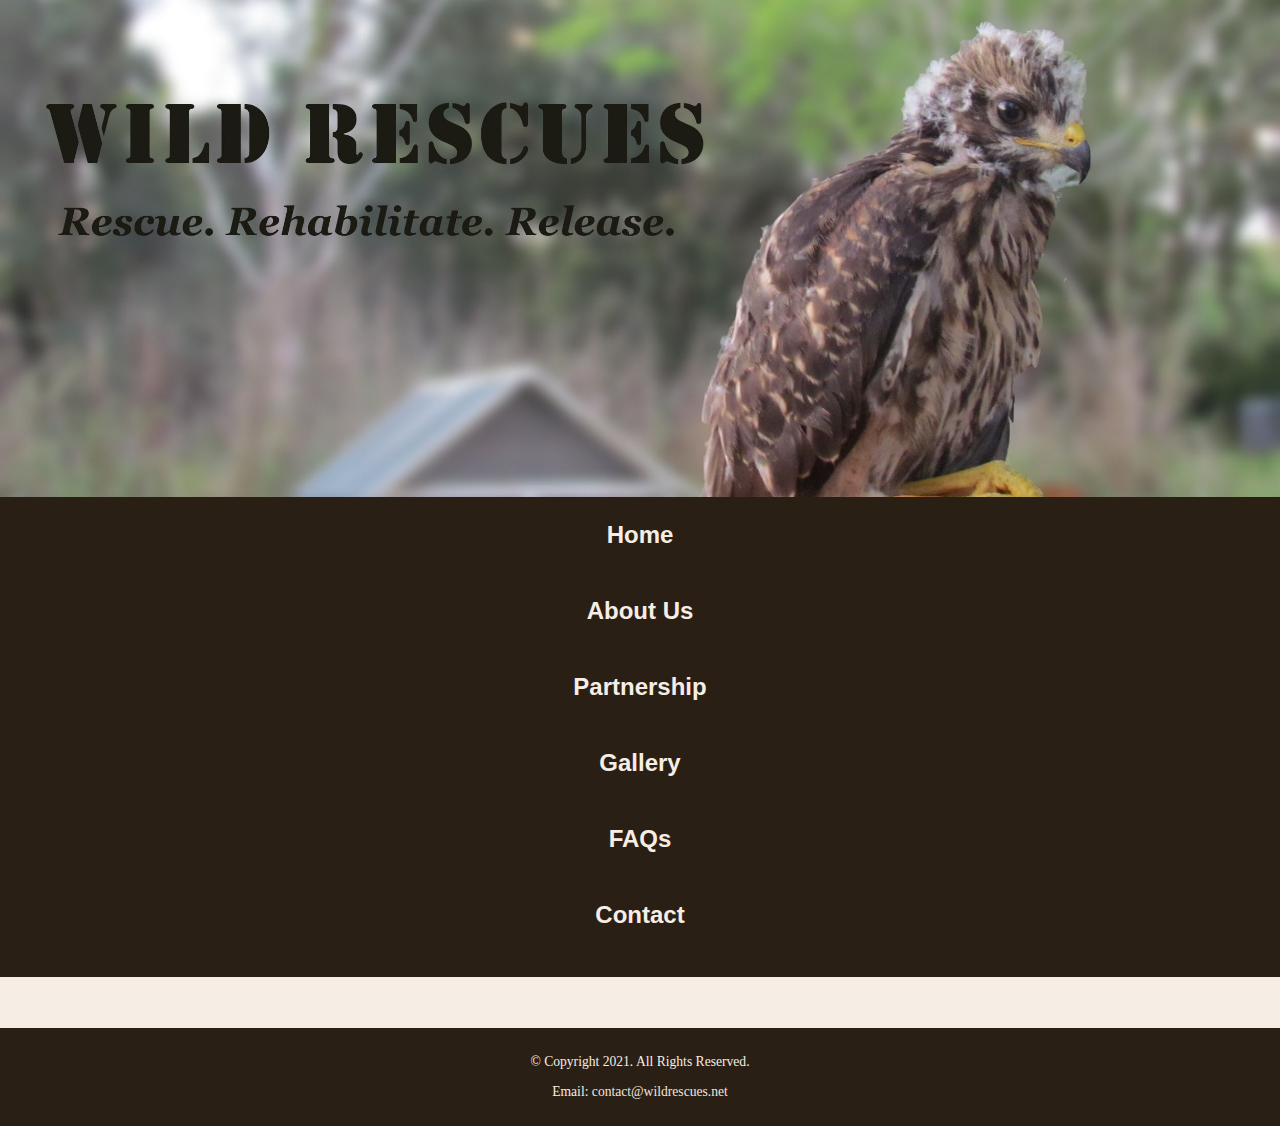
<file: Lab2/Rescue/Template.html>
<!DOCTYPE html>
<!--Student  Name:Theodore Petrides
  File  Name:HTMLlabs CH2
  Date:
-->
<html lang="en">
  <head>
    <link rel="shortcut icon" href="images/favicon.ico"><link rel="icon" type="image/png" sizes="32x32" href="images/favicon-32.png"><link rel="apple-touch-icon" sizes="180x180" href="images/apple- touch-icon.png"><link rel="icon" sizes="192x192" href="images/android-chrome-192.png">
    <link rel="preconnect" href="https://fonts.googleapis.com">
    <link rel="preconnect" href="https://fonts.gstatic.com" crossorigin>
    <link href="https://fonts.googleapis.com/css2?family=Emblema+One&family=Lora&display=swap" rel="stylesheet">

    <meta charset="utf-8">
    <meta name="viewport" content="width=device-width, initial-scale=1.0">
    <link rel="stylesheet" href="css/styles.css">
    <title>Wild Rescues: Template </title>
  </head>
  <body>
    <div id="wrapper">
    <header>
      <div class="tab-desk"
      <a href="index.html"><img src="images/baby-hawk.jpg" alt="rescued baby hawk"></a>
    </div>

    <div class="mobile">
      <h1>&#128062; Wild Rescues</h1>
      <h3>Rescue. Rehabilitate. Release.</h3>

    </div>
    </header>

    <nav>
      <ul>
      <li><a href="index.html">Home</a></li>
    <li><a href="about.html">About Us</a></li>
    <li><a href="partnership.html">Partnership</a></li>
    <li><a href="gallery.html">Gallery</a></li>
    <li><a href="faqs.html">FAQs</a></li>
    <li><a href="contact.html">Contact</p></a></li>
  </ul>
    </nav>
<!-- Use the main area to add the main content to the webpage -->
    <main>
      <div>

      </div>
    </main>

    <footer>
      <p>&copy; Copyright 2021. All Rights Reserved.</p>
       <p>Email: <a href="mailto:contact@wildrescues.net">contact@wildrescues.net</a></p>
    </footer>
</div>
  </body>
</html>
</file>
<file: Lab1/music/css/styles.css>
/*
Author: Throdore Petrides
Date:
File Name: styles.css
*/

/* CSS Reset */
body, header, nav, main, footer, img, h1, ul, section, aside, figure, figcaption,{
  margin: 0;
  padding: 0;
  border: 0;
}

/* Style rule for images */
img {
  max-width: 100%;
     display: block;
     }

/* Style rule for box sizing applies to all elements */
*{
    box-sizing: border-box;
    }
/*style rules for Mobile*/

.tab-desk {
       display: none;
     }
aside {
  text-align: center;
  font-size: 1.5em;
    font-weight: bold;
      color: #373684;
        text-shadow: 3px 3px 10px #8280cb;
}

figure {
   position: relative;
    max-width: 275px;
      margin: 2% auto;
        border: 8px solid #373684

}

figcaption{
  position: absolute;
   bottom: 0;
    background: rgba(55, 54, 132, 0.7);
     color: #fff;
      width: 100%;
      padding: 5% 0;
        text-align: center;
        font-family: Verdana, Arial, sans-serif;
         font-size: 1.5em;
          font-weight: bold;
    }



/* Style rules for navigation area */
nav {
  background-color: #373684;
  }

  nav ul {
    list-style-type: none;
    margin: 0;
    text-align: center;
    }

    nav li {
      display: block;
      border-top: 1px solid #e5e9fc;
      font-size: 2em;
      }

      nav li a {
        display: block;
        color: #fff;
        text-align: center;
        padding: 0.5em 1em;
        text-decoration: none;
        }

    /* Style rules for main content */
    main  {
      padding: 2%;
      background-color: #e5e9fc;
      overflow: auto;
      font-family: 'Roboto', sans-serif;
      }

      main p {
        font-size: 1.25em;
        }

        .action  {
          font-size: 1.25em;
          color: #373684;
          font-weight: bold;
          }

#piano, #guitar, #violin {
  margin: 0 2%;
  }

  #info  {
    clear: left;
    background-color: #c0caf7;
    padding: 1% 2%;
    }

    #info ul {
      margin-left: 10%
    }
    .round {
      border-radius: 8px;

    }

    #contact  {
      text-align: center;
      }

      #contact .email-link {
        color: #4645a8;
        text-decoration: none;
        font-weight: bold;
        }

        .tel-link {
       background-color: #373684;
           padding: 2%;
           margin: 0 auto;
                width: 80%;
                     text-align: center
                          border-radius: 5px;
                          }
        .tel-link a {
               color: #fff;
               text-decoration: none;
                    font-size: 1.5em;
                         display: block;
                         }
        .map  {
          width: 95%
          height:50%
          border: 5px solid #373684;
          }

    /* Style rules for footer content */
    footer  {
      text-align: center;
      font-size: 0.65em;
      clear: left;
      }

      footer a {
        color: #4645a8;
        text-decoration: none;
        }

/* Media Query for Tablet Viewport */
@media screen and (min-width: 550px), print {
  /* Tablet Viewport: Show tab-desk class, hide mobile class */
  .tab-desk {
    display: block;
    }

    .mobile {
      display: none;
      }

      /* Tablet Viewport: Style rule for header content */
      span.tab-desk {
        display: inline;
        }
/* Tablet Viewport: Style rule for nav content */
nav li{
  border-top: none;
  display: inline-block;
  font-size: 1.5em;
  border-right: 1px solid #e5e9fc

}

nav li:last-child {
  border-right: none;
}

nav li {
  padding: .25em .5em;
}

.map{
  width: 500px;
  height: 450px;

}
.grid{
display: grid;
  grid-template-columns: 200px 200px;
  grid-gap: 20px;
}

aside{
    grid-column: 1 / span 2;
}

}


/*media Query for desktop*/
@media screen and (min-width: 769px) {

  .tab-desk {
    display: block;
    }

    .mobile {
      display: none;
      }

  header {
    padding: 2%
  }

  nav li a {
    padding: .5em 1.25em
  }

  nav li a:hover{
    color: #373684;
    background-color: #e5e9fc;
      }

      #info ul{
        margin-left: 5%;

      }

      .grid{
        display: grid;
        grid-template-columns: 200px 200px 200px 200px;
        grid-gap: 20px;
      }
      /* Desktop Viewport: style rule for figcaption */
      figcaption{
        font-size: 1em;
      }
      /* Desktop Viewport: style rule for aside */
      aside{
        grid-column: 1 / span 4;
      }
      
      main h3{
        font-size: 1.5em;
      }

      #piano, #guitar, #violin, {
        width: 29%;
        float: left;
        margin: 0, 2%;

      }
}

@media print {
    body {
      background-color: #fff;
      color: #000;
    }
  }
</file>
<file: Lab2/Rescue/css/styles.css>
/*
Author: Throdore Petrides
Date:
File Name: styles.css
*/

/* CSS Reset */
body, header, nav, main, footer, img, h1, ul, aside, figure, figcaption {
  margin: 0;
  padding: 0;
  border: 0;
}

/* Style rule for body & images */
body {
  background-color: #f6eee4;
}

img {
  max-width: 100%;
     display: block;
     }

     /*style rules for Mobile*/
     .mobile{
       display: block;
     }

     .tab-desk {
            display: none;
          }

  /*stly for header area*/
    .mobile h1{
      padding: 2%;
      text-align: center;
      font-family: 'Emblema One', cursive;
    }

    .mobile h3{
      padding: 2%;
      text-align: center;
      font-family: 'Lora', serif;
    }

/* Style rules for navigation area */
     nav {
       background-color: #2a1f14;
       }

       nav ul {
         list-style-type: none;
         text-align: center;
         }

         nav li {
           display: block;
           font-size: 1.5em;
           font-family: Geneva, Arial, sans-serif;
           font-weight: bold;
           border-top: .5px;
           border-color: #f6eee4;


           }

           nav li a {
             display: block;
             color: #f6eee4;
             padding: 0.5em 2em;
             text-decoration: none;
             }

             /* Style rules for main content */
             main  {
               padding: 2%;
               font-family: 'Lora', serif;
               }

               main p {
                 font-size: 1.25em;
                 }

                 main h3{
                   padding-top: 2%
                 }


                 main ul{
                   list-style-type: square;
                 }


                 .link{
                   color: #4d3319;
                   text-decoration: none;
                   font-weight: bold;
                   font-style: italic;
                 }


                 .action  {
                   font-size: 1.75em;
                  text-align: center;
                   font-weight: bold;
                   }

                   .round{
                     border-radius: 6px;

                   }

                   aside{
                     text-align: center;
                     font-size: 1.5em;
                     font-weight: bold;
                     color: #373684;
                     text-shadow: 4px 4px 10px #c5a687;
                   }
                   figure{
                     box-shadow: 6px 6px 10px #c5a687;
                     max-width: 400px;
                     margin: 2% auto;
                     border: 4px solid #2a1f14;
                   }
                   figcaption{
                   border-top: 4px solid #2a1f14;
                     padding: 2%;
                   }


                   #info{
                     margin-left: 10%

                   }
         #contact{
           text-align: center;
         }
         .tel-link{
           background-color: #2a1f14;
           padding: 2%;
           width: 80%;
           margin: 0 auto;
         }

.tel-link a {
  color: #f6eee4;
  text-decoration: none;
  font-weight: bold;
}
             /* Style rules for footer content */
             footer  {
               text-align: center;
               font-size: 0.85em;
              color: #f6eee4;
              background-color: #2a1f14;
              padding: 1% 0%
               }

               footer a {
                 color: #f3e6d8;
                 text-decoration: none;
                 }

 /* Media Query for Tablet Viewport */
   @media screen and (min-width: 550px), print {
       /* Tablet Viewport: Show tab-desk class, hide mobile class */
         .tab-desk {
           display: block;
          }

        .mobile {
        display: none;
        }
        /* Tablet Viewport:style for nav area*/
        nav li {
          padding: .5em;
        }
        .grid{
          display: grid;
          grid-template-columns: 200px 200px;
          grid-gap: 10px;}

        aside{
            grid-column: 1 / span 2;
      }

      /* Media Query for desktop*/
         @media screen and (min-width: 1000px), print {
           .tab-desk {
             display: block;
            }

           .mobile {
           display: none;
           }
/*Desktop style for nav area*/
nav li {
  font-size: 1.5em;
}
nav li a {
  padding: .5em 1.5em
}

nav li a:hover {
  color: #2a1f14;
  background-color: #f6eee4;
  opacity: .5;
}

.grid{
  display: grid;
  grid-template-columns: 200px 200px 200px;
  grid-gap: 30px;}

/* Desktop Viewport: style rule for aside */
aside{
  grid-column: 1 / span 3;
  font-size: 2em;
}


/*Desktop Style rules for main area*/
           #info ul {
          margin-left: 5%

           }
         }

 /*Media Query for desktop*/
  @media screen and (min-width: 1921px), print {
    .tab-desk {
      display: block;
     }

    .mobile {
    display: none;
    }

    body{
      background: Linear-gradient(#f6eee4, #78593a);
    }

    #wrapper{
      width: 1920px;
      margin: 0, auto;

    }

    main{
      background-color: #f6eee4;
    }
    /* Large Desktop Viewport: Style rule for grid */
.grid{
  display: grid;
  grid-template-columns: 200px 200px 200px 200px;
}
/* Desktop Viewport: style rule for aside */
aside{
grid-column: 1 / span 4;
font-size: 3em;
}
    }

    @media print {
        body {
          background-color: #fff;
          color: #000;
        }
      }
</file>
